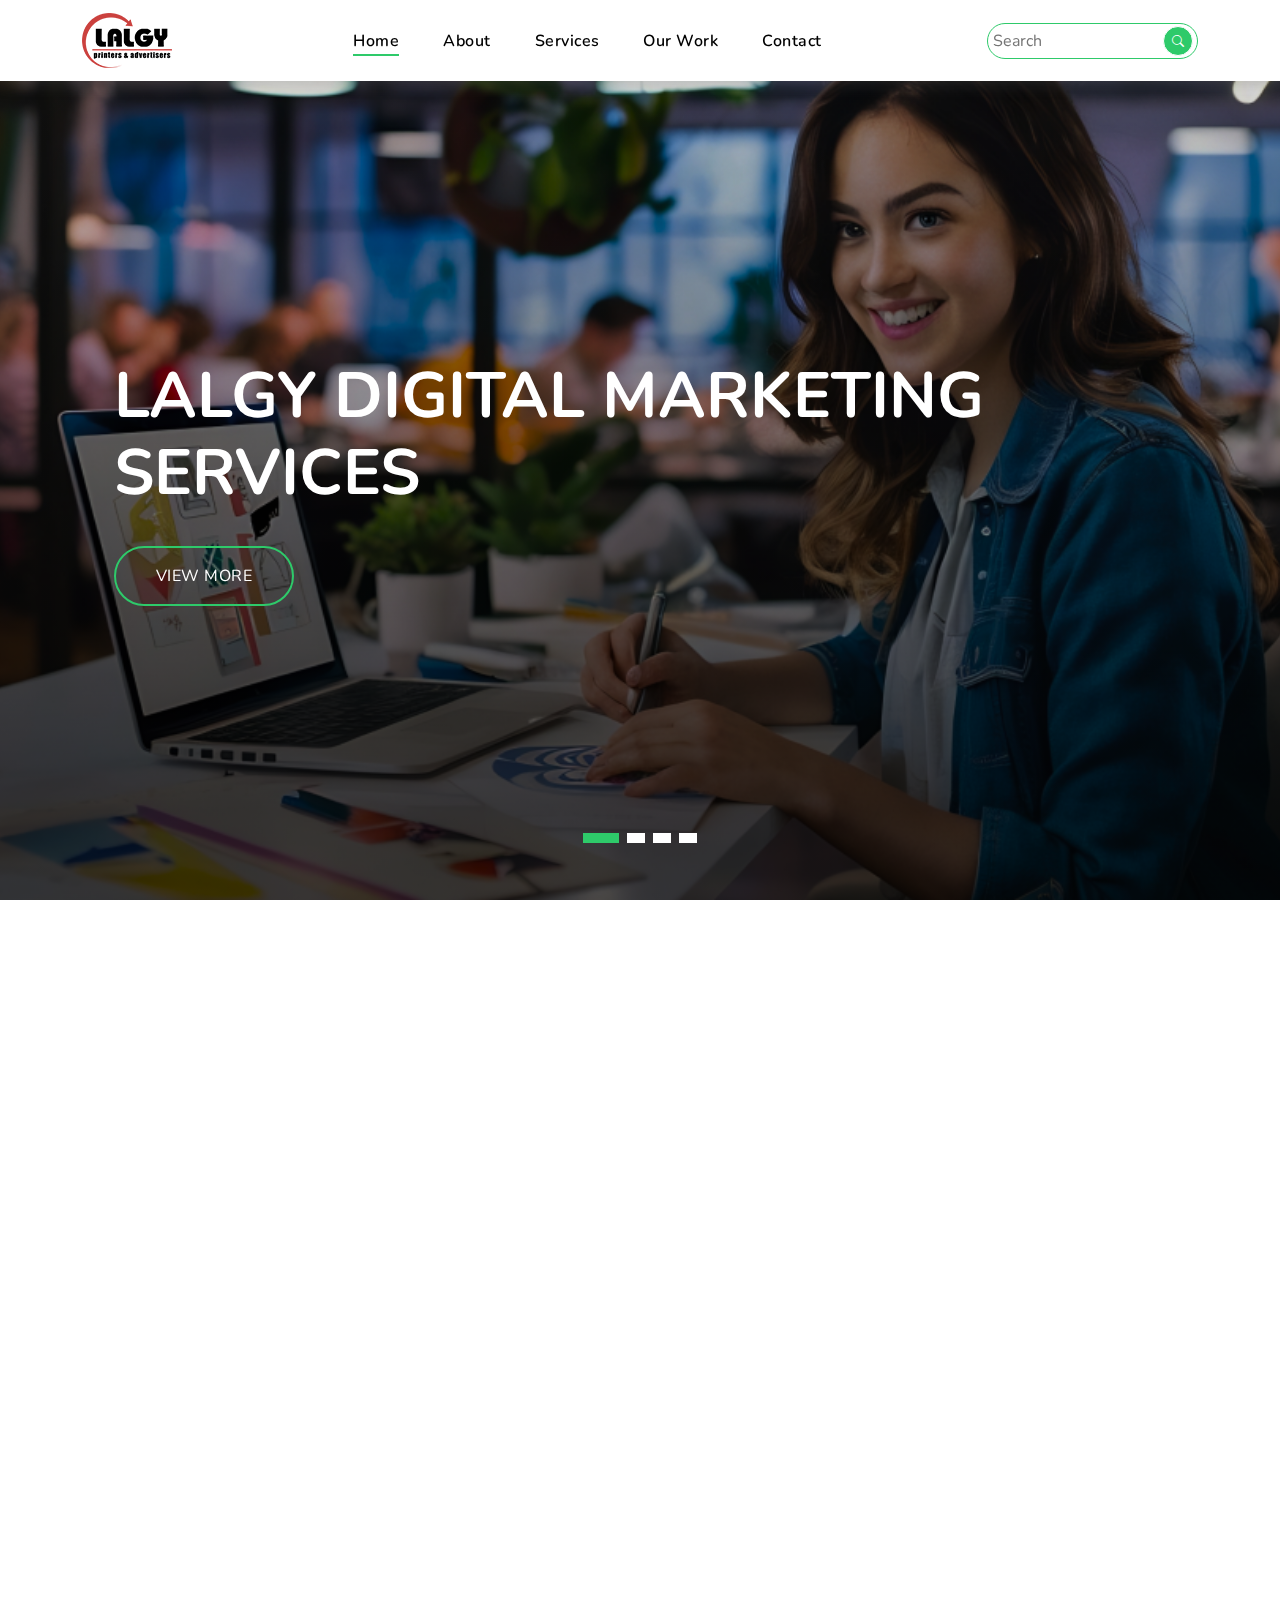
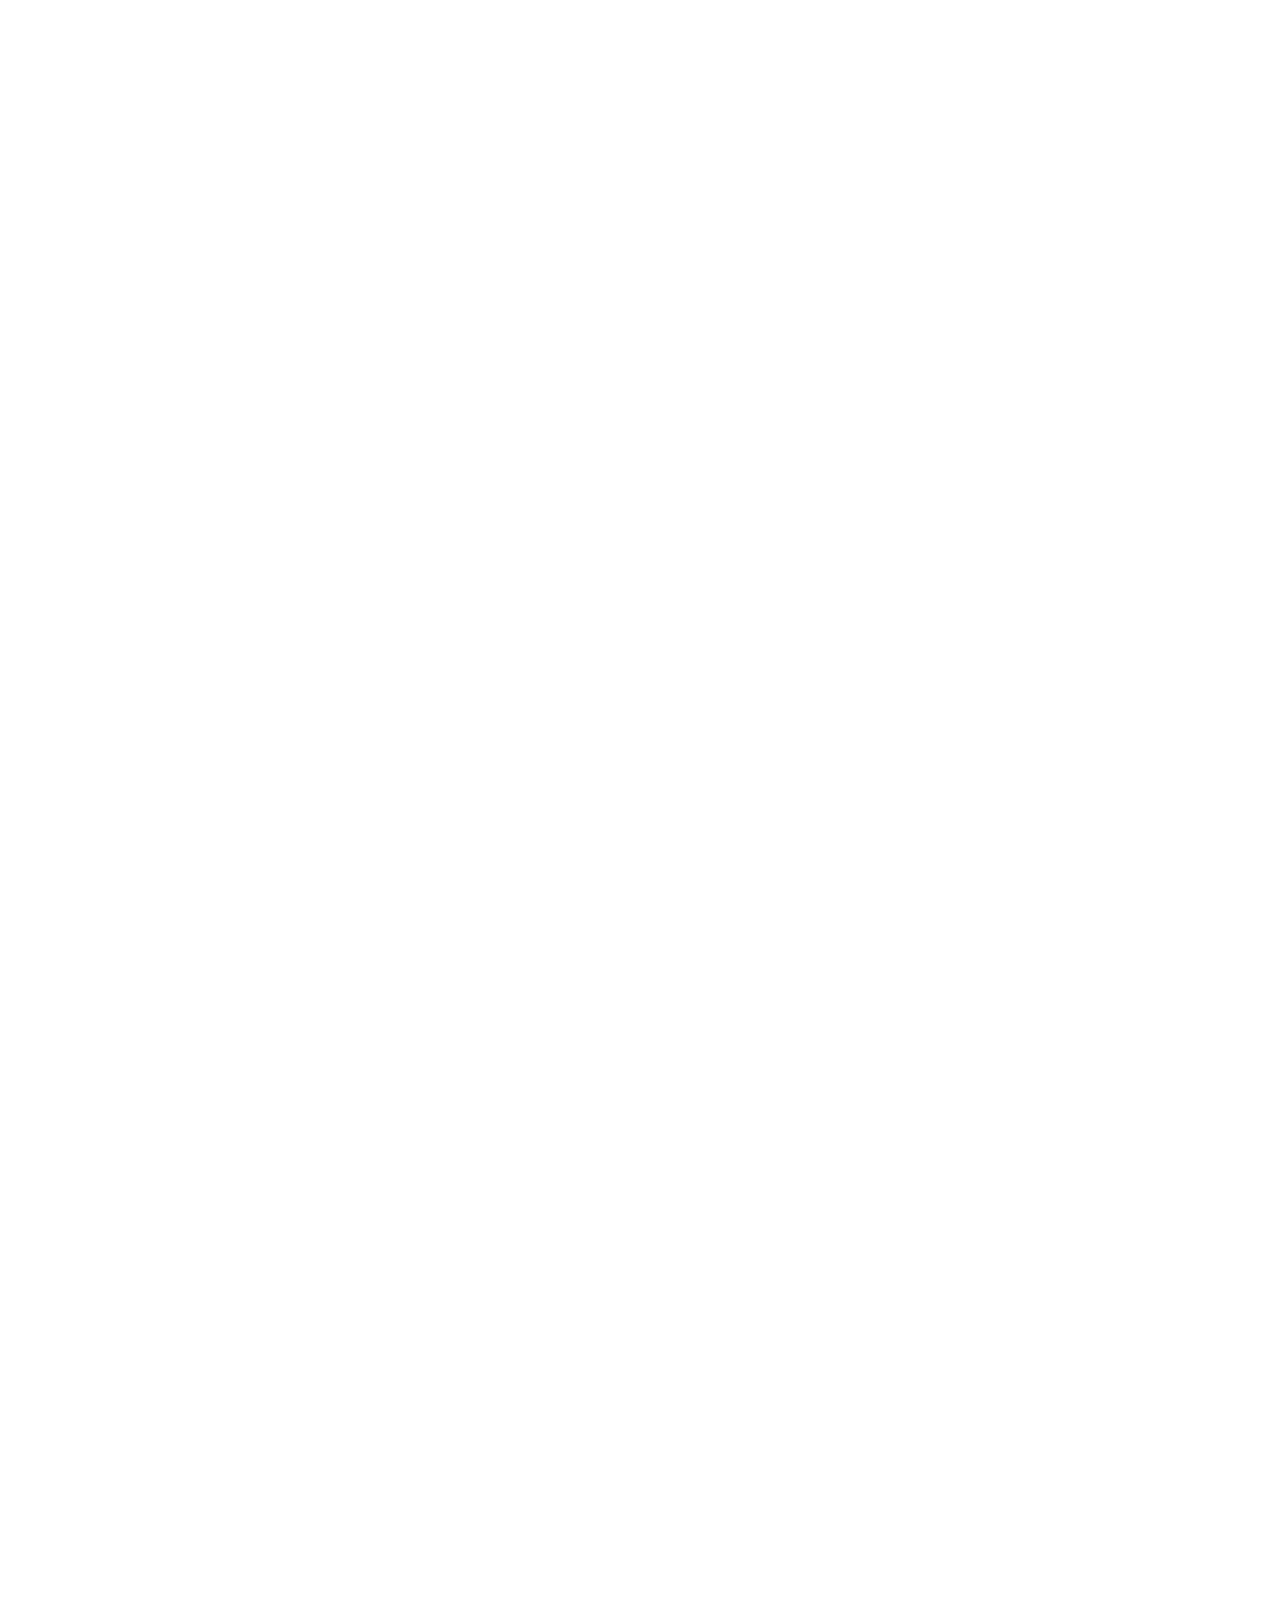
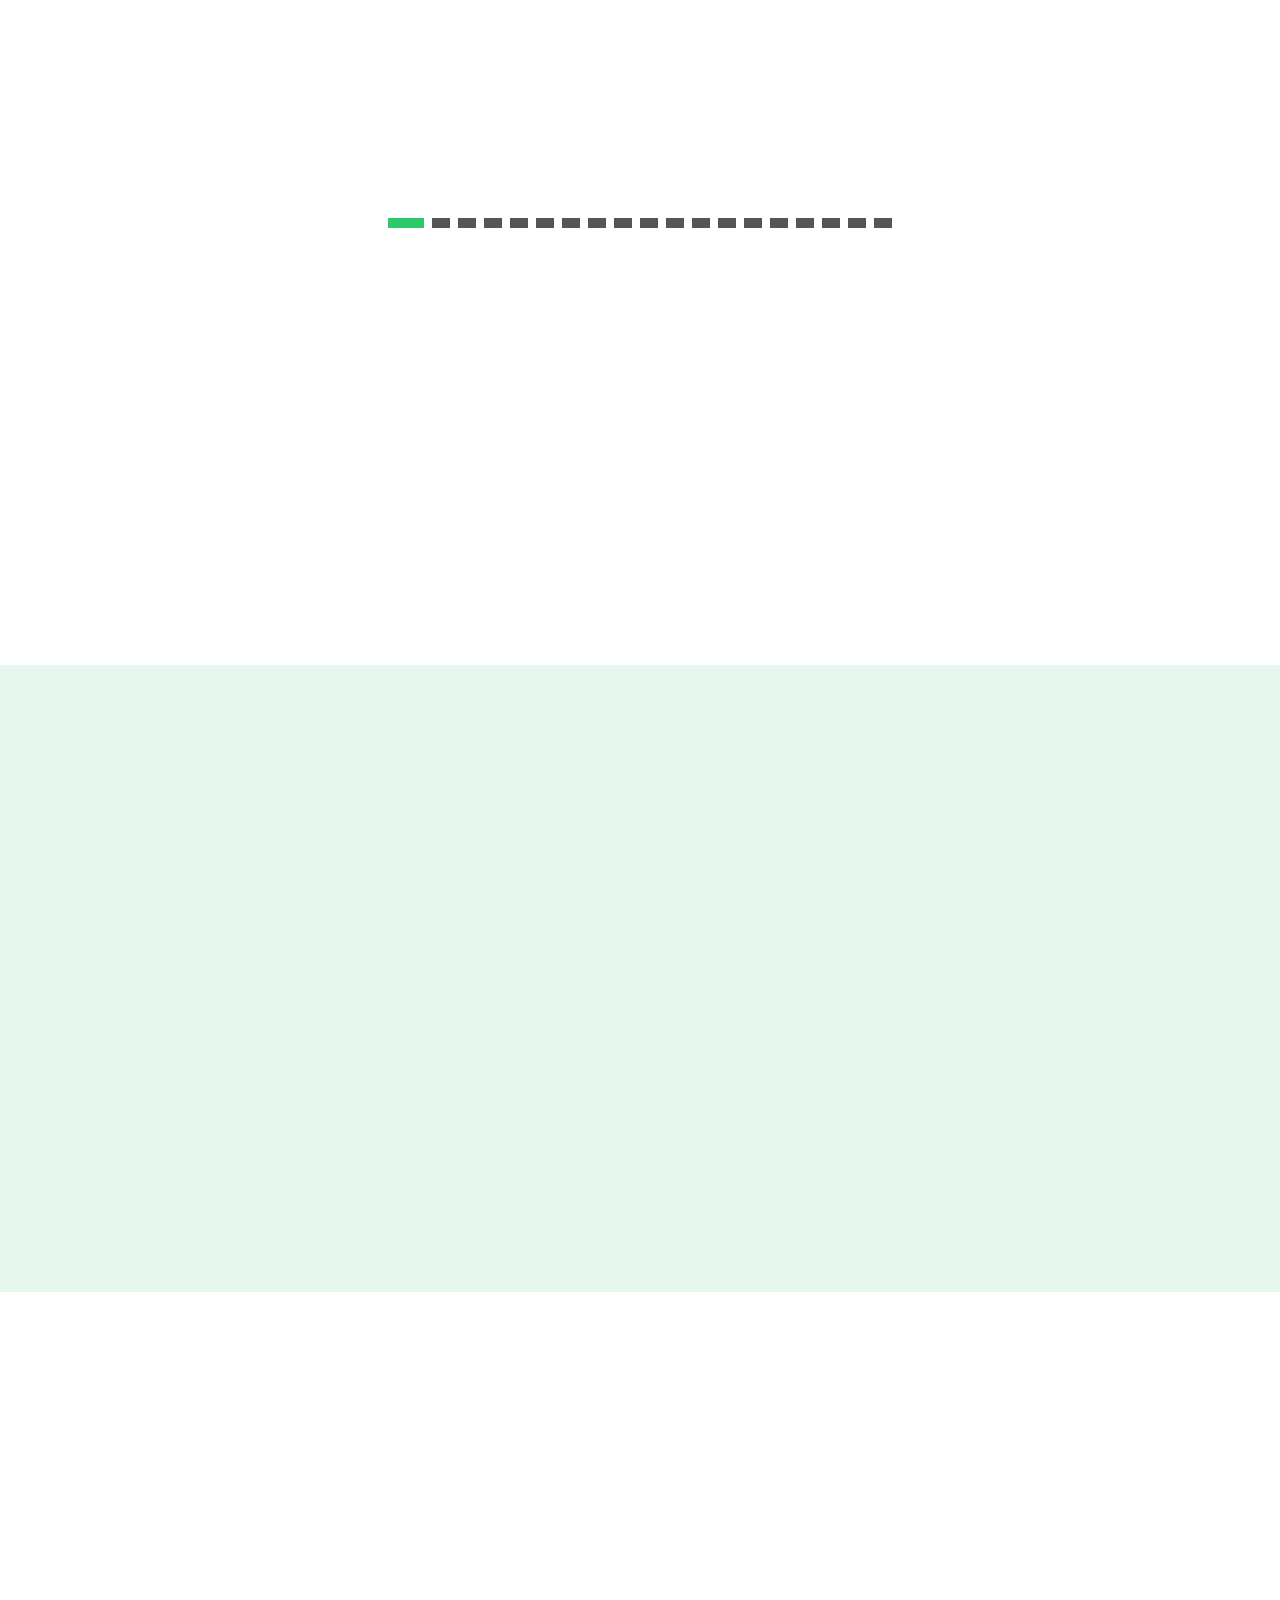
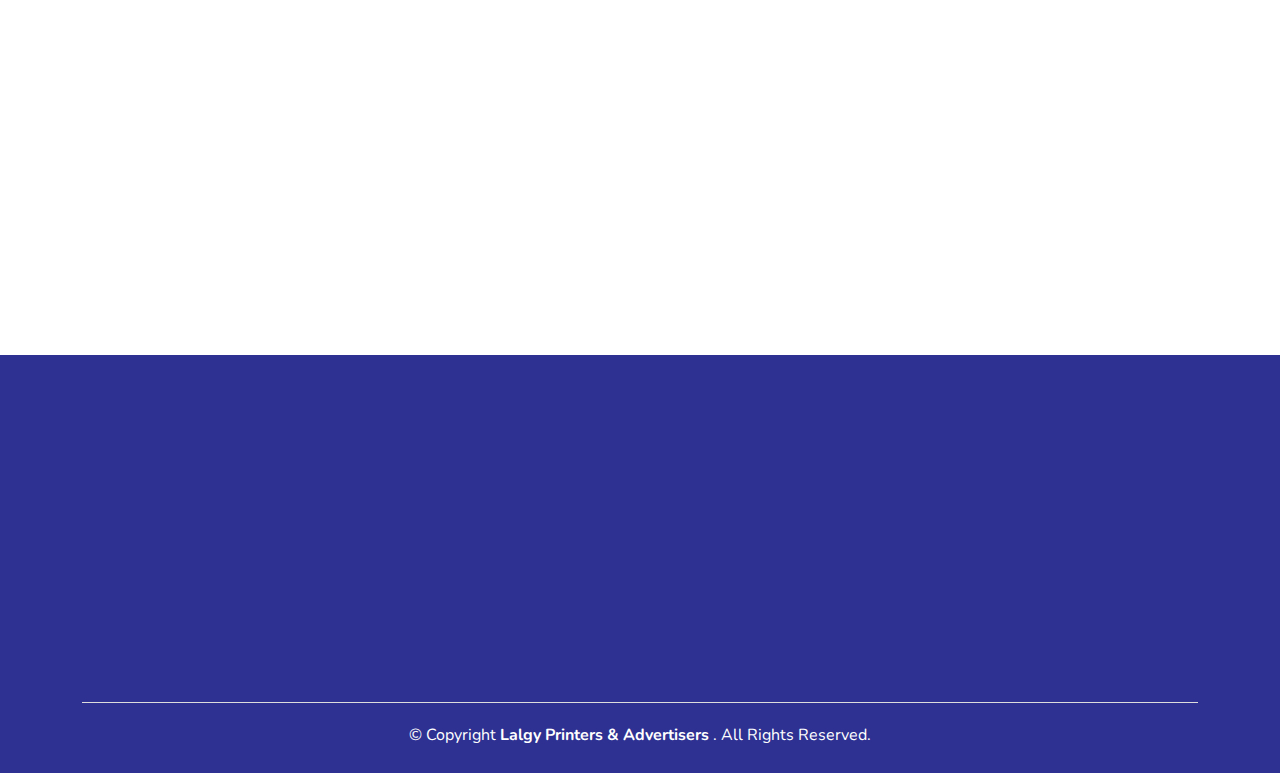
<file: index.html>
<!DOCTYPE html>
<html lang="en">

<head>
  <meta charset="utf-8">
  <meta content="width=device-width, initial-scale=1.0" name="viewport">

  <title>Lalgy Printers & Advertisers</title>
  <meta content="" name="description">
  <meta content="" name="keywords">

  <!-- Favicons -->
  <!-- <link href="assets/img/favicon.png" rel="icon"> -->
  

  <!-- Google Fonts -->
  
  <link href="https://fonts.googleapis.com/css?family=Nunito:300,400,500,600,700" rel="stylesheet">
  <!-- Vendor CSS Files -->
  
  <link href="assets/vendor/aos/aos.css" rel="stylesheet">
  <link href="assets/vendor/animate.css/animate.min.css" rel="stylesheet">
  <link href="assets/vendor/bootstrap/css/bootstrap.min.css" rel="stylesheet">
  <link href="assets/vendor/bootstrap-icons/bootstrap-icons.css" rel="stylesheet">
  <link href="assets/vendor/swiper/swiper-bundle.min.css" rel="stylesheet">

  <!-- Template Main CSS File -->
  <link href="assets/css/style.css" rel="stylesheet">

  
</head>

<body>



  <!-- ======= Header/Navbar ======= -->
  <nav class="navbar navbar-default navbar-trans navbar-expand-lg fixed-top">
    <div class="container">
      <button class="navbar-toggler collapsed" type="button" data-bs-toggle="collapse" data-bs-target="#navbarDefault" aria-controls="navbarDefault" aria-expanded="false" aria-label="Toggle navigation">
        <span></span>
        <span></span>
        <span></span>
      </button>
      <a class="navbar-brand text-brand" href="#"><img src="assets/img/logo.jpg"/></a>

      <div class="navbar-collapse collapse justify-content-center" id="navbarDefault">
        <ul class="navbar-nav">

          <li class="nav-item">
            <a class="nav-link active" href="index.html">Home</a>
          </li>

          <li class="nav-item">
            <a class="nav-link " href="about.html">About</a>
          </li>

          <li class="nav-item">
            <a class="nav-link " href="service.html">Services </a>
          </li>

          <li class="nav-item">
            <a class="nav-link " href="#ourwork">Our Work</a>
          </li>

          
          <li class="nav-item">
            <a class="nav-link " href="contact.html">Contact</a>
          </li>

        </ul>
      </div>

      <!-- <button type="button" class="btn btn-b-n navbar-toggle-box navbar-toggle-box-collapse" data-bs-toggle="collapse" data-bs-target="#navbarTogglerDemo01">
      
      </button> -->

      <form class="search-form d-flex align-items-center ajaxform" data-append="#main" method="POST" action=""> <input type="text" value="" name="q" placeholder="Search" title="Enter search keyword"> <button type="submit" title="Search" class="search-form-btn">  <i class="bi bi-search"></i></button></form>
      

    </div>
  </nav><!-- End Header/Navbar -->

 

  <!-- ======= hero Section ======= -->
   <!-- ======= Intro Section ======= -->
   <div class="intro intro-carousel swiper position-relative">

    <div class="swiper-wrapper">

      <div class="swiper-slide carousel-item-a intro-item bg-image" style="background-image: url(assets/img/banner-1.png)">
        <div class="overlay overlay-a"></div>
        <div class="intro-content display-table">
          <div class="table-cell">
            <div class="container">
              <div class="row">
                <div class="col-lg-12">
                  <div class="intro-body">
                    
                    <h1 class="intro-title mb-4 ">
                      Lalgy Digital Marketing Services
                    </h1>
                    
                      <a href="#" class="banner-btn">View More</a>
                 
                  </div>
                </div>
              </div>
            </div>
          </div>
        </div>
      </div>
      <div class="swiper-slide carousel-item-a intro-item bg-image" style="background-image: url(assets/img/banner-2.png)">
        <div class="overlay overlay-a"></div>
        <div class="intro-content display-table">
          <div class="table-cell">
            <div class="container">
              <div class="row">
                <div class="col-lg-12">
                  <div class="intro-body">
                    
                    <h1 class="intro-title mb-4 ">
                      Lalgy Advertisers Services
                    </h1>
                    
                      <a href="#" class="banner-btn">View More</a>
                 
                  </div>
                </div>
              </div>
            </div>
          </div>
        </div>
      </div>
      <div class="swiper-slide carousel-item-a intro-item bg-image" style="background-image: url(assets/img/banner-3.png)">
        <div class="overlay overlay-a"></div>
        <div class="intro-content display-table">
          <div class="table-cell">
            <div class="container">
              <div class="row">
                <div class="col-lg-12">
                  <div class="intro-body">
                    
                    <h1 class="intro-title mb-4 ">
                      Lalgy Printers  Services
                    </h1>
                    
                      <a href="#" class="banner-btn">View More</a>
                 
                  </div>
                </div>
              </div>
            </div>
          </div>
        </div>
      </div>

      <div class="swiper-slide carousel-item-a intro-item bg-image" style="background-image: url(assets/img/banner-4.png)">
        <div class="overlay overlay-a"></div>
        <div class="intro-content display-table">
          <div class="table-cell">
            <div class="container">
              <div class="row">
                <div class="col-lg-12">
                  <div class="intro-body">
                    
                    <h1 class="intro-title mb-4 ">
                      Lalgy Printers  Services
                    </h1>
                    
                      <a href="#" class="banner-btn">View More</a>
                 
                  </div>
                </div>
              </div>
            </div>
          </div>
        </div>
      </div>
    </div>
    <div class="swiper-pagination"></div>
  </div><!-- End Intro Section -->

  <main id="main">

     <!-- ======= About  Section ======= -->
     <section class="intro-single" id="about">
      <div class="container" >
        <div class="row">
          <div class="col-md-6 col-lg-6">
            <div class="title-single-box"  data-aos="fade-right">
              <h1 class="small-title">ABOUT US</h1>
              <h2 class="single-title">Let us build the bridge Between your and the customer</h2>
              <a href="#" class="view-btn">View More</a>
            </div>
          </div>
          <div class="col-md-6 col-lg-6">
           <div class="content-area" data-aos="fade-left">
            <p>Welcome to Lalgy Printers & Advertisers, a trailblazing advertising agency with a rich legacy since 1981. Founded by the visionary duo, Mr. Lalgy Varghese and Mr. P.P. Varghese, our journey began in Thiruvalla and has since flourished into a multifaceted enterprise, extending its influence not only across Central Travancore but also reaching clients globally, including a strong presence in Dubai's Silicon Oasis Freezone</p>
           </div>
          </div>
        </div>

          
              <div class="row align-items-center featured-services">
                <div class="col-md-6 col-lg-4 d-flex align-items-stretch mb-5 mb-lg-0">
                  <div class="icon-box aos-init aos-animate" data-aos="fade-up" data-aos-delay="100">
                    <div class="icon"><img src="assets/img/la-img/icon-1.png"/></div>
                    <h4 class="title"><a href="">Printing Service</a></h4>
                    <p class="description">Voluptatum deleniti atque corrupti quos dolores et quas molestias excepturi</p>
                    <a href="#" class="enq-btn">Enquiry</a>
                  </div>
                </div>
                <div class="col-md-6 col-lg-4 d-flex align-items-stretch mb-5 mb-lg-0">
                  <div class="icon-box aos-init aos-animate" data-aos="fade-up" data-aos-delay="100">
                    <div class="icon"><img src="assets/img/la-img/icon 2.png"/></div>
                    <h4 class="title"><a href="">Digital Media</a></h4>
                    <p class="description">Voluptatum deleniti atque corrupti quos dolores et quas molestias excepturi</p>
                    <a href="#" class="enq-btn">Enquiry</a>
                  </div>
                </div>
                <div class="col-md-6 col-lg-4 d-flex align-items-stretch mb-5 mb-lg-0">
                  <div class="icon-box aos-init aos-animate" data-aos="fade-up" data-aos-delay="100">
                    <div class="icon"><img src="assets/img/la-img/icon 3.png"/></div>
                    <h4 class="title"><a href="">Advertising</a></h4>
                    <p class="description">Voluptatum deleniti atque corrupti quos dolores et quas molestias excepturi</p>
                    <a href="#" class="enq-btn">Enquiry</a>
                  </div>
                </div>
              </div>
           
          
       


      



      </div>
    </section>




      <!-- ======= Services Section ======= -->

    
   <!-- ======= Background  Section ======= -->
   <section id="cta" class="cta">
    <div class="container aos-init aos-animate" data-aos="zoom-in">

      <div class="row">
        <div class="col-lg-6 text-center text-lg-start">
          <h1 class="small-title">WHO WE ARE</h1>
          <h2 class="single-title">Our Legacy and Leadership</h3>
          <p> Duis aute irure dolor in reprehenderit in voluptate velit esse cillum dolore eu fugiat nulla pariatur. Excepteur sint occaecat cupidatat non proident, sunt in culpa qui officia deserunt mollit anim id est laborum.</p>
        
          <ul class="cta-content">
            <li>
              <a href="#"><i class="bi bi-check2-square"></i> Digital Marketing</a>
            </li>
            <li>
              <a href="#"><i class="bi bi-check2-square"></i> Social Media Marketing</a>
            </li>
            <li>
              <a href="#"><i class="bi bi-check2-square"></i> Search Engine Marketing</a>
            </li>
            <li>
              <a href="#"><i class="bi bi-check2-square"></i> Content Marketing Services</a>
            </li>
          </ul>
       
       
        </div>
        <div class="col-lg-6 cta-btn-container text-center">
         
        </div>
      </div>

    </div>
  </section>

   

  

    

   <!-- End Latest Properties Section -->
    <section class="section-news section-t8">
      <div class="container">
        <div class="row">
          <div class="col-md-12">
            <div class="our-work-area" data-aos="zoom-in">
              <div class="title-box text-center">
                <h2 class="single-title mb-5">OUR WORKS</h3>
              </div>
            
            </div>
          </div>
        </div>

        <div class="row" >
          <div class="col-lg-4 col-md-4" data-aos="fade-right">
            <div class="side-bar ">
              <h3>Service category</h3>
              <ul class="custom-scrollbar">
                <li>
                  <a href="#">Offset Printing</a>
                </li>
                <li>
                  <a href="#">Digital Printing</a>
                </li>
                <li>
                  <a href="#">Visiting Cards</a>
                </li>
                <li>
                  <a href="#">Wedding Cards</a>
                </li>
                <li>
                  <a href="#">Calendars</a>
                </li>
                <li>
                  <a href="#">Bill Books</a>
                </li>
                <li>
                  <a href="#">ID Cards</a>
                </li>
                <li>
                  <a href="#">Certificates</a>
                </li>
                <li>
                  <a href="#">Large Format Prints</a>
                </li>
              </ul>

            </div>
          </div>
          <div class="col-lg-8 col-md-8" data-aos="fade-left">
            <div class="work-content">
              <div class="row">
                <div class="col-lg-4 col-md-4">
                  <div class="work-box">
                    <img src="assets/img/service/service-1.png">
                  </div>
                </div>
                <div class="col-lg-4 col-md-4">
                  <div class="work-box">
                    <img src="assets/img/service/service-2.png">
                  </div>
                </div>
                <div class="col-lg-4 col-md-4">
                  <div class="work-box">
                    <img src="assets/img/service/service-3.png">
                  </div>
                </div>
                <div class="col-lg-4 col-md-4">
                  <div class="work-box">
                    <img src="assets/img/service/service-4.png">
                  </div>
                </div>


                <div class="col-lg-4 col-md-4">
                  <div class="work-box">
                    <img src="assets/img/service/service-5.png">
                  </div>
                </div>
                <div class="col-lg-4 col-md-4">
                  <div class="work-box">
                    <img src="assets/img/service/service-6.png">
                  </div>
                </div>

                <div class="col-lg-4 col-md-4">
                  <div class="work-box">
                    <img src="assets/img/service/service-7.png">
                  </div>
                </div>

                <div class="col-lg-4 col-md-4">
                  <div class="work-box">
                    <img src="assets/img/service/service-8.png">
                  </div>
                </div>

                <div class="col-lg-4 col-md-4">
                  <div class="work-box">
                    <img src="assets/img/service/service-9.png">
                  </div>
                </div>
              </div>
              
            </div>
          </div>
        </div>

        <div id="news-carousel" class="swiper" data-aos="zoom-in">
          <div class="swiper-wrapper">

            <div class="carousel-item-c swiper-slide">
              <div class="card-box-b card-shadow news-box">
                <div class="img-box-b">
                  <img src="assets/img/service/service-slider/slider-1.png" alt="" class="img-b img-fluid">
                </div>
                <div class="card-overlay">
                  <div class="card-header-b">
                    <div class="card-category-b">
                      <a href="#" class="category-b">PRINTING</a>
                    </div>
                    <div class="card-title-b">
                      <h2 class="title-2">
                        <a href="#">Visiting Card Printing
                           </a>
                      </h2>
                      <p>Lorem ipsum dolor sit amet, consectetur</p>
                    </div>
                    <div class="card-date">
                      <span class="date-b">18 Sep. 2017</span>
                    </div>
                    <div class="btn-area">
                      <a href="#" class="view-more">View More</a>
                    </div>
                  </div>
                </div>
              </div>
            </div>

            <div class="carousel-item-c swiper-slide">
              <div class="card-box-b card-shadow news-box">
                <div class="img-box-b">
                  <img src="assets/img/service/service-slider/slider-2.png" alt="" class="img-b img-fluid">
                </div>
                <div class="card-overlay">
                  <div class="card-header-b">
                    <div class="card-category-b">
                      <a href="#" class="category-b">PRINTING</a>
                    </div>
                    <div class="card-title-b">
                      <h2 class="title-2">
                        <a href="#"> Card
                          Printing</a>
                      </h2>
                      <p>Lorem ipsum dolor sit amet, consectetur</p>
                    </div>
                    <div class="card-date">
                      <span class="date-b">18 Sep. 2017</span>
                    </div>
                    <div class="btn-area">
                      <a href="#" class="view-more">View More</a>
                    </div>
                  </div>
                </div>
              </div>
            </div>

            <div class="carousel-item-c swiper-slide">
              <div class="card-box-b card-shadow news-box">
                <div class="img-box-b">
                  <img src="assets/img/service/service-slider/slider-3.png" alt="" class="img-b img-fluid">
                </div>
                <div class="card-overlay">
                  <div class="card-header-b">
                    <div class="card-category-b">
                      <a href="#" class="category-b">PRINTING</a>
                    </div>
                    <div class="card-title-b">
                      <h2 class="title-2">
                        <a href="#"> Card
                          Printing</a>
                      </h2>
                      <p>Lorem ipsum dolor sit amet, consectetur</p>
                    </div>
                    <div class="card-date">
                      <span class="date-b">18 Sep. 2017</span>
                    </div>
                    <div class="btn-area">
                      <a href="#" class="view-more">View More</a>
                    </div>
                  </div>
                </div>
              </div>
            </div>

            <div class="carousel-item-c swiper-slide">
              <div class="card-box-b card-shadow news-box">
                <div class="img-box-b">
                  <img src="assets/img/service/service-slider/slider-4.png" alt="" class="img-b img-fluid">
                </div>
                <div class="card-overlay">
                  <div class="card-header-b">
                    <div class="card-category-b">
                      <a href="#" class="category-b">PRINTINGs</a>
                    </div>
                    <div class="card-title-b">
                      <h2 class="title-2">
                        <a href="#">News Paper</a>
                      </h2>
                      <p>Lorem ipsum dolor sit amet, consectetur</p>
                    </div>
                    <div class="card-date">
                      <span class="date-b">18 Sep. 2017</span>
                    </div>
                    <div class="btn-area">
                      <a href="#" class="view-more">View More</a>
                    </div>
                  </div>
                </div>
              </div>
            </div>

            <div class="carousel-item-c swiper-slide">
              <div class="card-box-b card-shadow news-box">
                <div class="img-box-b">
                  <img src="assets/img/service/service-slider/slider-5.png" alt="" class="img-b img-fluid">
                </div>
                <div class="card-overlay">
                  <div class="card-header-b">
                    <div class="card-category-b">
                      <a href="#" class="category-b">PRINTING</a>
                    </div>
                    <div class="card-title-b">
                      <h2 class="title-2">
                        <a href="#">Television </a>
                      </h2>
                      <p>Lorem ipsum dolor sit amet, consectetur</p>
                    </div>
                    <div class="card-date">
                      <span class="date-b">18 Sep. 2017</span>
                    </div>
                    <div class="btn-area">
                      <a href="#" class="view-more">View More</a>
                    </div>
                  </div>
                </div>
              </div>
            </div>


            <div class="carousel-item-c swiper-slide">
              <div class="card-box-b card-shadow news-box">
                <div class="img-box-b">
                  <img src="assets/img/service/service-slider/slider-6.png" alt="" class="img-b img-fluid">
                </div>
                <div class="card-overlay">
                  <div class="card-header-b">
                    <div class="card-category-b">
                      <a href="#" class="category-b">PRINTING</a>
                    </div>
                    <div class="card-title-b">
                      <h2 class="title-2">
                        <a href="#">Television </a>
                      </h2>
                      <p>Lorem ipsum dolor sit amet, consectetur</p>
                    </div>
                    <div class="card-date">
                      <span class="date-b">18 Sep. 2017</span>
                    </div>
                    <div class="btn-area">
                      <a href="#" class="view-more">View More</a>
                    </div>
                  </div>
                </div>
              </div>
            </div>


            <div class="carousel-item-c swiper-slide">
              <div class="card-box-b card-shadow news-box">
                <div class="img-box-b">
                  <img src="assets/img/service/service-slider/slider-7.png" alt="" class="img-b img-fluid">
                </div>
                <div class="card-overlay">
                  <div class="card-header-b">
                    <div class="card-category-b">
                      <a href="#" class="category-b">PRINTING</a>
                    </div>
                    <div class="card-title-b">
                      <h2 class="title-2">
                        <a href="#">Television </a>
                      </h2>
                      <p>Lorem ipsum dolor sit amet, consectetur</p>
                    </div>
                    <div class="card-date">
                      <span class="date-b">18 Sep. 2017</span>
                    </div>
                    <div class="btn-area">
                      <a href="#" class="view-more">View More</a>
                    </div>
                  </div>
                </div>
              </div>
            </div>

            <div class="carousel-item-c swiper-slide">
              <div class="card-box-b card-shadow news-box">
                <div class="img-box-b">
                  <img src="assets/img/service/service-slider/slider-8.png" alt="" class="img-b img-fluid">
                </div>
                <div class="card-overlay">
                  <div class="card-header-b">
                    <div class="card-category-b">
                      <a href="#" class="category-b">PRINTING</a>
                    </div>
                    <div class="card-title-b">
                      <h2 class="title-2">
                        <a href="#">Television </a>
                      </h2>
                      <p>Lorem ipsum dolor sit amet, consectetur</p>
                    </div>
                    <div class="card-date">
                      <span class="date-b">18 Sep. 2017</span>
                    </div>
                    <div class="btn-area">
                      <a href="#" class="view-more">View More</a>
                    </div>
                  </div>
                </div>
              </div>
            </div>

            <div class="carousel-item-c swiper-slide">
              <div class="card-box-b card-shadow news-box">
                <div class="img-box-b">
                  <img src="assets/img/service/service-slider/slider-9.png" alt="" class="img-b img-fluid">
                </div>
                <div class="card-overlay">
                  <div class="card-header-b">
                    <div class="card-category-b">
                      <a href="#" class="category-b">PRINTING</a>
                    </div>
                    <div class="card-title-b">
                      <h2 class="title-2">
                        <a href="#">Television </a>
                      </h2>
                      <p>Lorem ipsum dolor sit amet, consectetur</p>
                    </div>
                    <div class="card-date">
                      <span class="date-b">18 Sep. 2017</span>
                    </div>
                    <div class="btn-area">
                      <a href="#" class="view-more">View More</a>
                    </div>
                  </div>
                </div>
              </div>
            </div>

            <div class="carousel-item-c swiper-slide">
              <div class="card-box-b card-shadow news-box">
                <div class="img-box-b">
                  <img src="assets/img/service/service-slider/slider-10.png" alt="" class="img-b img-fluid">
                </div>
                <div class="card-overlay">
                  <div class="card-header-b">
                    <div class="card-category-b">
                      <a href="#" class="category-b">PRINTING</a>
                    </div>
                    <div class="card-title-b">
                      <h2 class="title-2">
                        <a href="#">Television </a>
                      </h2>
                      <p>Lorem ipsum dolor sit amet, consectetur</p>
                    </div>
                    <div class="card-date">
                      <span class="date-b">18 Sep. 2017</span>
                    </div>
                    <div class="btn-area">
                      <a href="#" class="view-more">View More</a>
                    </div>
                  </div>
                </div>
              </div>
            </div>

            <div class="carousel-item-c swiper-slide">
              <div class="card-box-b card-shadow news-box">
                <div class="img-box-b">
                  <img src="assets/img/service/service-slider/slider-11.png" alt="" class="img-b img-fluid">
                </div>
                <div class="card-overlay">
                  <div class="card-header-b">
                    <div class="card-category-b">
                      <a href="#" class="category-b">PRINTING</a>
                    </div>
                    <div class="card-title-b">
                      <h2 class="title-2">
                        <a href="#">Television </a>
                      </h2>
                      <p>Lorem ipsum dolor sit amet, consectetur</p>
                    </div>
                    <div class="card-date">
                      <span class="date-b">18 Sep. 2017</span>
                    </div>
                    <div class="btn-area">
                      <a href="#" class="view-more">View More</a>
                    </div>
                  </div>
                </div>
              </div>
            </div>

            <div class="carousel-item-c swiper-slide">
              <div class="card-box-b card-shadow news-box">
                <div class="img-box-b">
                  <img src="assets/img/service/service-slider/slider-11.png" alt="" class="img-b img-fluid">
                </div>
                <div class="card-overlay">
                  <div class="card-header-b">
                    <div class="card-category-b">
                      <a href="#" class="category-b">PRINTING</a>
                    </div>
                    <div class="card-title-b">
                      <h2 class="title-2">
                        <a href="#">Television </a>
                      </h2>
                      <p>Lorem ipsum dolor sit amet, consectetur</p>
                    </div>
                    <div class="card-date">
                      <span class="date-b">18 Sep. 2017</span>
                    </div>
                    <div class="btn-area">
                      <a href="#" class="view-more">View More</a>
                    </div>
                  </div>
                </div>
              </div>
            </div>


            <div class="carousel-item-c swiper-slide">
              <div class="card-box-b card-shadow news-box">
                <div class="img-box-b">
                  <img src="assets/img/service/service-slider/slider-11.png" alt="" class="img-b img-fluid">
                </div>
                <div class="card-overlay">
                  <div class="card-header-b">
                    <div class="card-category-b">
                      <a href="#" class="category-b">PRINTING</a>
                    </div>
                    <div class="card-title-b">
                      <h2 class="title-2">
                        <a href="#">Television </a>
                      </h2>
                      <p>Lorem ipsum dolor sit amet, consectetur</p>
                    </div>
                    <div class="card-date">
                      <span class="date-b">18 Sep. 2017</span>
                    </div>
                    <div class="btn-area">
                      <a href="#" class="view-more">View More</a>
                    </div>
                  </div>
                </div>
              </div>
            </div>

            <div class="carousel-item-c swiper-slide">
              <div class="card-box-b card-shadow news-box">
                <div class="img-box-b">
                  <img src="assets/img/service/service-slider/slider-12.png" alt="" class="img-b img-fluid">
                </div>
                <div class="card-overlay">
                  <div class="card-header-b">
                    <div class="card-category-b">
                      <a href="#" class="category-b">PRINTING</a>
                    </div>
                    <div class="card-title-b">
                      <h2 class="title-2">
                        <a href="#">Television </a>
                      </h2>
                      <p>Lorem ipsum dolor sit amet, consectetur</p>
                    </div>
                    <div class="card-date">
                      <span class="date-b">18 Sep. 2017</span>
                    </div>
                    <div class="btn-area">
                      <a href="#" class="view-more">View More</a>
                    </div>
                  </div>
                </div>
              </div>
            </div>

            <div class="carousel-item-c swiper-slide">
              <div class="card-box-b card-shadow news-box">
                <div class="img-box-b">
                  <img src="assets/img/service/service-slider/slider-13.png" alt="" class="img-b img-fluid">
                </div>
                <div class="card-overlay">
                  <div class="card-header-b">
                    <div class="card-category-b">
                      <a href="#" class="category-b">PRINTING</a>
                    </div>
                    <div class="card-title-b">
                      <h2 class="title-2">
                        <a href="#">Television </a>
                      </h2>
                      <p>Lorem ipsum dolor sit amet, consectetur</p>
                    </div>
                    <div class="card-date">
                      <span class="date-b">18 Sep. 2017</span>
                    </div>
                    <div class="btn-area">
                      <a href="#" class="view-more">View More</a>
                    </div>
                  </div>
                </div>
              </div>
            </div>

            <div class="carousel-item-c swiper-slide">
              <div class="card-box-b card-shadow news-box">
                <div class="img-box-b">
                  <img src="assets/img/service/service-slider/slider-14.png" alt="" class="img-b img-fluid">
                </div>
                <div class="card-overlay">
                  <div class="card-header-b">
                    <div class="card-category-b">
                      <a href="#" class="category-b">PRINTING</a>
                    </div>
                    <div class="card-title-b">
                      <h2 class="title-2">
                        <a href="#">Television </a>
                      </h2>
                      <p>Lorem ipsum dolor sit amet, consectetur</p>
                    </div>
                    <div class="card-date">
                      <span class="date-b">18 Sep. 2017</span>
                    </div>
                    <div class="btn-area">
                      <a href="#" class="view-more">View More</a>
                    </div>
                  </div>
                </div>
              </div>
            </div>

            <div class="carousel-item-c swiper-slide">
              <div class="card-box-b card-shadow news-box">
                <div class="img-box-b">
                  <img src="assets/img/service/service-slider/slider-15.png" alt="" class="img-b img-fluid">
                </div>
                <div class="card-overlay">
                  <div class="card-header-b">
                    <div class="card-category-b">
                      <a href="#" class="category-b">PRINTING</a>
                    </div>
                    <div class="card-title-b">
                      <h2 class="title-2">
                        <a href="#">Television </a>
                      </h2>
                      <p>Lorem ipsum dolor sit amet, consectetur</p>
                    </div>
                    <div class="card-date">
                      <span class="date-b">18 Sep. 2017</span>
                    </div>
                    <div class="btn-area">
                      <a href="#" class="view-more">View More</a>
                    </div>
                  </div>
                </div>
              </div>
            </div>

            <div class="carousel-item-c swiper-slide">
              <div class="card-box-b card-shadow news-box">
                <div class="img-box-b">
                  <img src="assets/img/service/service-slider/slider-16.png" alt="" class="img-b img-fluid">
                </div>
                <div class="card-overlay">
                  <div class="card-header-b">
                    <div class="card-category-b">
                      <a href="#" class="category-b">PRINTING</a>
                    </div>
                    <div class="card-title-b">
                      <h2 class="title-2">
                        <a href="#">Television </a>
                      </h2>
                      <p>Lorem ipsum dolor sit amet, consectetur</p>
                    </div>
                    <div class="card-date">
                      <span class="date-b">18 Sep. 2017</span>
                    </div>
                    <div class="btn-area">
                      <a href="#" class="view-more">View More</a>
                    </div>
                  </div>
                </div>
              </div>
            </div>

            <div class="carousel-item-c swiper-slide">
              <div class="card-box-b card-shadow news-box">
                <div class="img-box-b">
                  <img src="assets/img/service/service-slider/slider-17.png" alt="" class="img-b img-fluid">
                </div>
                <div class="card-overlay">
                  <div class="card-header-b">
                    <div class="card-category-b">
                      <a href="#" class="category-b">PRINTING</a>
                    </div>
                    <div class="card-title-b">
                      <h2 class="title-2">
                        <a href="#">Television </a>
                      </h2>
                      <p>Lorem ipsum dolor sit amet, consectetur</p>
                    </div>
                    <div class="card-date">
                      <span class="date-b">18 Sep. 2017</span>
                    </div>
                    <div class="btn-area">
                      <a href="#" class="view-more">View More</a>
                    </div>
                  </div>
                </div>
              </div>
            </div>

          </div>
        </div>

        <div class="news-carousel-pagination carousel-pagination"></div>
      </div>
    </section> 


  

      <!-- ======= CliENT Section ======= -->

 <!--======= CliENT Section ===-->

    <section class="section-property section-t8 bg-color">
      <div class="container aos-init aos-animate" data-aos="zoom-in">
        <div class="row">
          <div class="col-md-12">
            <div class="our-work-area">
              <div class="title-box text-center">
                <h2 class="single-title mb-5">OUR CLIENTS</h3>
              </div>
            
            </div>
          </div>
        </div>

        <div id="property-carousel" class="swiper">
          <div class="swiper-wrapper">

            <div class="carousel-item-b swiper-slide">
              <div class="client-logo">
                  <img src="assets/img/la-img/our-client/our-1 (1).png" class="img-fluid" alt="">
              </div>
            </div><!-- End carousel item -->

            <div class="carousel-item-b swiper-slide">
              <div class="client-logo">
                <img src="assets/img/la-img/our-client/our-1 (2).png" class="img-fluid" alt="">
            </div>
            </div><!-- End carousel item -->

            <div class="carousel-item-b swiper-slide">
              <div class="client-logo">
                <img src="assets/img/la-img/our-client/our-1 (3).png" class="img-fluid" alt="">
            </div>
            </div><!-- End carousel item -->

            <div class="carousel-item-b swiper-slide">
              <div class="client-logo">
                <img src="assets/img/la-img/our-client/our-1 (4).png" class="img-fluid" alt="">
            </div>
            </div><!-- End carousel item -->

            <div class="carousel-item-b swiper-slide">
              <div class="client-logo">
                <img src="assets/img/la-img/our-client/our-1 (5).png" class="img-fluid" alt="">
            </div>
            </div><!-- End carousel item -->

          </div>
        </div>
        <div class="propery-carousel-pagination carousel-pagination"></div>

      </div>
    </section><!-- End Latest Properties Section -->

    <!-- ======= Testimonials Section ======= -->
    <section class="section-testimonials nav-arrow-a ">
      <div class="container">
        <div class="row">
          <div class="col-md-12"  data-aos="zoom-in">
            <div class="testimonial-wrap ">
              <div class="title-box">
                <h2 class="single-title text-center">OUR TESTIMONIALS</h3>
               
              </div>
            </div>
          </div>
        </div>

        <div id="testimonial-carousel" class="swiper"  data-aos="fade-up">
          <div class="swiper-wrapper">

            <div class="carousel-item-a swiper-slide">
              <div class="testimonials-box">
                <div class="row">
                 
                  <div class="col-sm-12 col-md-12">
                    <div class="testimonial-ico">
                      <i class="bi bi-chat-quote-fill"></i>
                    </div>
                    <div class="testimonials-content">
                      <p class="testimonial-text">
                        Lorem ipsum dolor sit amet, consectetur adipisicing elit. Omnis, cupiditate ea nam praesentium
                        debitis hic ber quibusdam
                        voluptatibus officia expedita corpori.
                      </p>
                    </div>
                    <div class="testimonial-author-box">
                      <img src="assets/img/mini-testimonial-1.jpg" alt="" class="testimonial-avatar">
                    
                    </div>
                  </div>
                </div>
              </div>
            </div><!-- End carousel item -->

            <div class="carousel-item-a swiper-slide">
              <div class="testimonials-box box-center">
                <div class="row">
                 
                  <div class="col-sm-12 col-md-12">
                    <div class="testimonial-ico">
                      <i class="bi bi-chat-quote-fill"></i>
                    </div>
                    <div class="testimonials-content">
                      <p class="testimonial-text">
                        Lorem ipsum dolor sit amet, consectetur adipisicing elit. Omnis, cupiditate ea nam praesentium
                        debitis hic ber quibusdam
                        voluptatibus officia expedita corpori.
                      </p>
                    </div>
                    <div class="testimonial-author-box">
                      <img src="assets/img/mini-testimonial-2.jpg" alt="" class="testimonial-avatar">
                    
                    </div>
                  </div>
                </div>
              </div>
            </div><!-- End carousel item -->


            <div class="carousel-item-a swiper-slide">
              <div class="testimonials-box">
                <div class="row">
                 
                  <div class="col-sm-12 col-md-12">
                    <div class="testimonial-ico">
                      <i class="bi bi-chat-quote-fill"></i>
                    </div>
                    <div class="testimonials-content">
                      <p class="testimonial-text">
                        Lorem ipsum dolor sit amet, consectetur adipisicing elit. Omnis, cupiditate ea nam praesentium
                        debitis hic ber quibusdam
                        voluptatibus officia expedita corpori.
                      </p>
                    </div>
                    <div class="testimonial-author-box">
                      <img src="assets/img/mini-testimonial-2.jpg" alt="" class="testimonial-avatar">
                      <!-- <h5 class="testimonial-author">Pablo & Emma</h5> -->
                    </div>
                  </div>
                </div>
              </div>
            </div><!-- End carousel item -->

          </div>
        </div>
        <div class="testimonial-carousel-pagination carousel-pagination"></div>

      </div>
    </section><!-- End Testimonials Section -->

  </main><!-- End #main -->

     <!-- ======= Contact Section ======= -->
     <section id="contact" class="contact">
      <div class="container aos-init aos-animate" data-aos="fade-up">

        <div class="row">
          <div class="col-md-12">
            <div class="testimonial-wrap ">
              <div class="title-box mb-5">
                <h2 class="single-title text-center">CONTACT DETAILS</h3>
               
              </div>
            </div>
          </div>
        </div>

        

        <div class="row aos-init aos-animate" data-aos="fade-up" data-aos-delay="100">

          <div class="col-lg-6 ">
            <iframe class="mb-4 mb-lg-0" src="https://www.google.com/maps/embed?pb=!1m14!1m8!1m3!1d12097.433213460943!2d-74.0062269!3d40.7101282!3m2!1i1024!2i768!4f13.1!3m3!1m2!1s0x0%3A0xb89d1fe6bc499443!2sDowntown+Conference+Center!5e0!3m2!1smk!2sbg!4v1539943755621" frameborder="0" style="border:0; width: 100%; height: 384px;" allowfullscreen=""></iframe>
          </div>

          <div class="col-lg-6">
            <form action="" method="post" role="form" class="php-email-form">
              <div class="row">
                <div class="col form-group">
                  <input type="text" name="name" class="form-control" id="name" placeholder="Your Name" required="">
                </div>
                <div class="col form-group">
                  <input type="email" class="form-control" name="email" id="email" placeholder="Your Email" required="">
                </div>
              </div>
              <div class="form-group">
                <input type="text" class="form-control" name="subject" id="subject" placeholder="Subject" required="">
              </div>
              <div class="form-group">
                <textarea class="form-control" name="message" rows="5" placeholder="Message" required=""></textarea>
              </div>
              <div class="my-3">
                <div class="loading">Loading</div>
                <div class="error-message"></div>
                <div class="sent-message">Your message has been sent. Thank you!</div>
              </div>
              <div class="text-center"><button type="submit">Send Message</button></div>
            </form>
          </div>

        </div>

      </div>
    </section>
  <!-- ======= Footer ======= -->
  <section class="section-footer">
    <div class="container">
      <div class="row"  data-aos="zoom-in">
        <div class="col-sm-12 col-md-3">
          <div class="widget-a">
            <div class="w-header-a">
              <h3 class="w-title-a">Newsletter</h3>
            </div>
            <div class="w-body-a">
              <p class="w-text-a color-text-a">
                Lorem ipsum dolor sit amet, consectetur adipiscing elit, sed do eiusmod tempor incididunt ut labore
              </p>
            </div>
            <div class="newsletter-area">
              <form action="" method="post">
                <input type="email" name="email"><input type="submit" value="Subscribe">
              </form>
              
            </div>
          </div>
        </div>
        <div class="col-sm-12 col-md-3 section-md-t3">
          <div class="widget-a">
            <div class="w-header-a">
              <h3 class="w-title-a">Information</h3>
            </div>
            <div class="w-body-a">
              <div class="w-body-a">
                <ul class="list-unstyled">
                  <li class="item-list-a">
                   <a href="#">Site Map</a>
                  </li>
                  <li class="item-list-a">
                  <a href="#">Legal</a>
                  </li>
                  <li class="item-list-a">
                 <a href="#">Agent Admin</a>
                  </li>
                  <li class="item-list-a">
                 <a href="#">Careers</a>
                  </li>
                  <li class="item-list-a">
                 <a href="#">Affiliate</a>
                  </li>
                  <li class="item-list-a">
                 <a href="#">Privacy Policy</a>
                  </li>
                </ul>
              </div>
            </div>
          </div>
        </div>
        <div class="col-sm-12 col-md-3 section-md-t3">
          <div class="widget-a">
            <div class="w-header-a">
              <h3 class="w-title-a">Customer Service</h3>
            </div>
            <div class="w-body-a">
              <ul class="list-unstyled">
                <li class="item-list-a">
              <a href="#">Venezuela</a>
                </li>
                <li class="item-list-a">
                  <a href="#">China</a>
                </li>
                <li class="item-list-a">
                 <a href="#">Hong Kong</a>
                </li>
                <li class="item-list-a">
                <a href="#">Argentina</a>
                </li>
                <li class="item-list-a">
                 <a href="#">Singapore</a>
                </li>
                <li class="item-list-a">
                  <a href="#">Philippines</a>
                </li>
              </ul>
            </div>
          </div>
        </div>
        
        <div class="col-sm-12 col-md-3 section-md-t3">
          <div class="widget-a">
            <div class="w-header-a">
              <h3 class="w-title-a">Contact</h3>
            </div>
            <div class="w-body-a">
              <ul class="list-unstyled">
                <li class="item-list-a">
                <a href="#">768 Market Street San Francisco, CA 64015, United States</a>
                </li>
                <li class="item-list-a">
                   <a href="#">   <i class="bi bi-envelope"></i> Customer@gmail.com</a>
                </li>

                <li class="item-list-a">
                  <a href="tel:6743292022">  <i class="bi bi-telephone"></i>  6743292022</a>
               </li>
               
              </ul>
            </div>

            <div class="socials-a">
              <ul class="list-inline">
                <li class="list-inline-item">
                  <a href="#">
                    <i class="bi bi-facebook" aria-hidden="true"></i>
                  </a>
                </li>
                <li class="list-inline-item">
                  <a href="#">
                    <i class="bi bi-twitter" aria-hidden="true"></i>
                  </a>
                </li>
                <li class="list-inline-item">
                  <a href="#">
                    <i class="bi bi-instagram" aria-hidden="true"></i>
                  </a>
                </li>
                <li class="list-inline-item">
                  <a href="#">
                    <i class="bi bi-linkedin" aria-hidden="true"></i>
                  </a>
                </li>
              </ul>
            </div>
          </div>
        </div>
      </div>
    </div>
  </section>
  <footer>
    <div class="container">
      <div class="row">
        <div class="col-md-12">
        
          
          <div class="copyright-footer">
            <p class="copyright color-text-a">
              &copy; Copyright 
            <B> Lalgy Printers & Advertisers </B> . All Rights Reserved.
            </p>
          </div>
         
        </div>
      </div>
    </div>
  </footer><!-- End  Footer -->

  <div id="preloader"></div>
  <a href="#" class="back-to-top d-flex align-items-center justify-content-center"><i class="bi bi-arrow-up-short"></i></a>

  <!-- Vendor JS Files -->
  <script src="assets/vendor/bootstrap/js/bootstrap.bundle.min.js"></script>
  <script src="assets/vendor/swiper/swiper-bundle.min.js"></script>
  <script src="assets/vendor/php-email-form/validate.js"></script>

  <!-- Template Main JS File -->
  <script src="assets/js/main.js"></script>
  <script src="assets/vendor/aos/aos.js"></script>
  <script>
    AOS.init();
  </script>
</body>

</html>
</file>
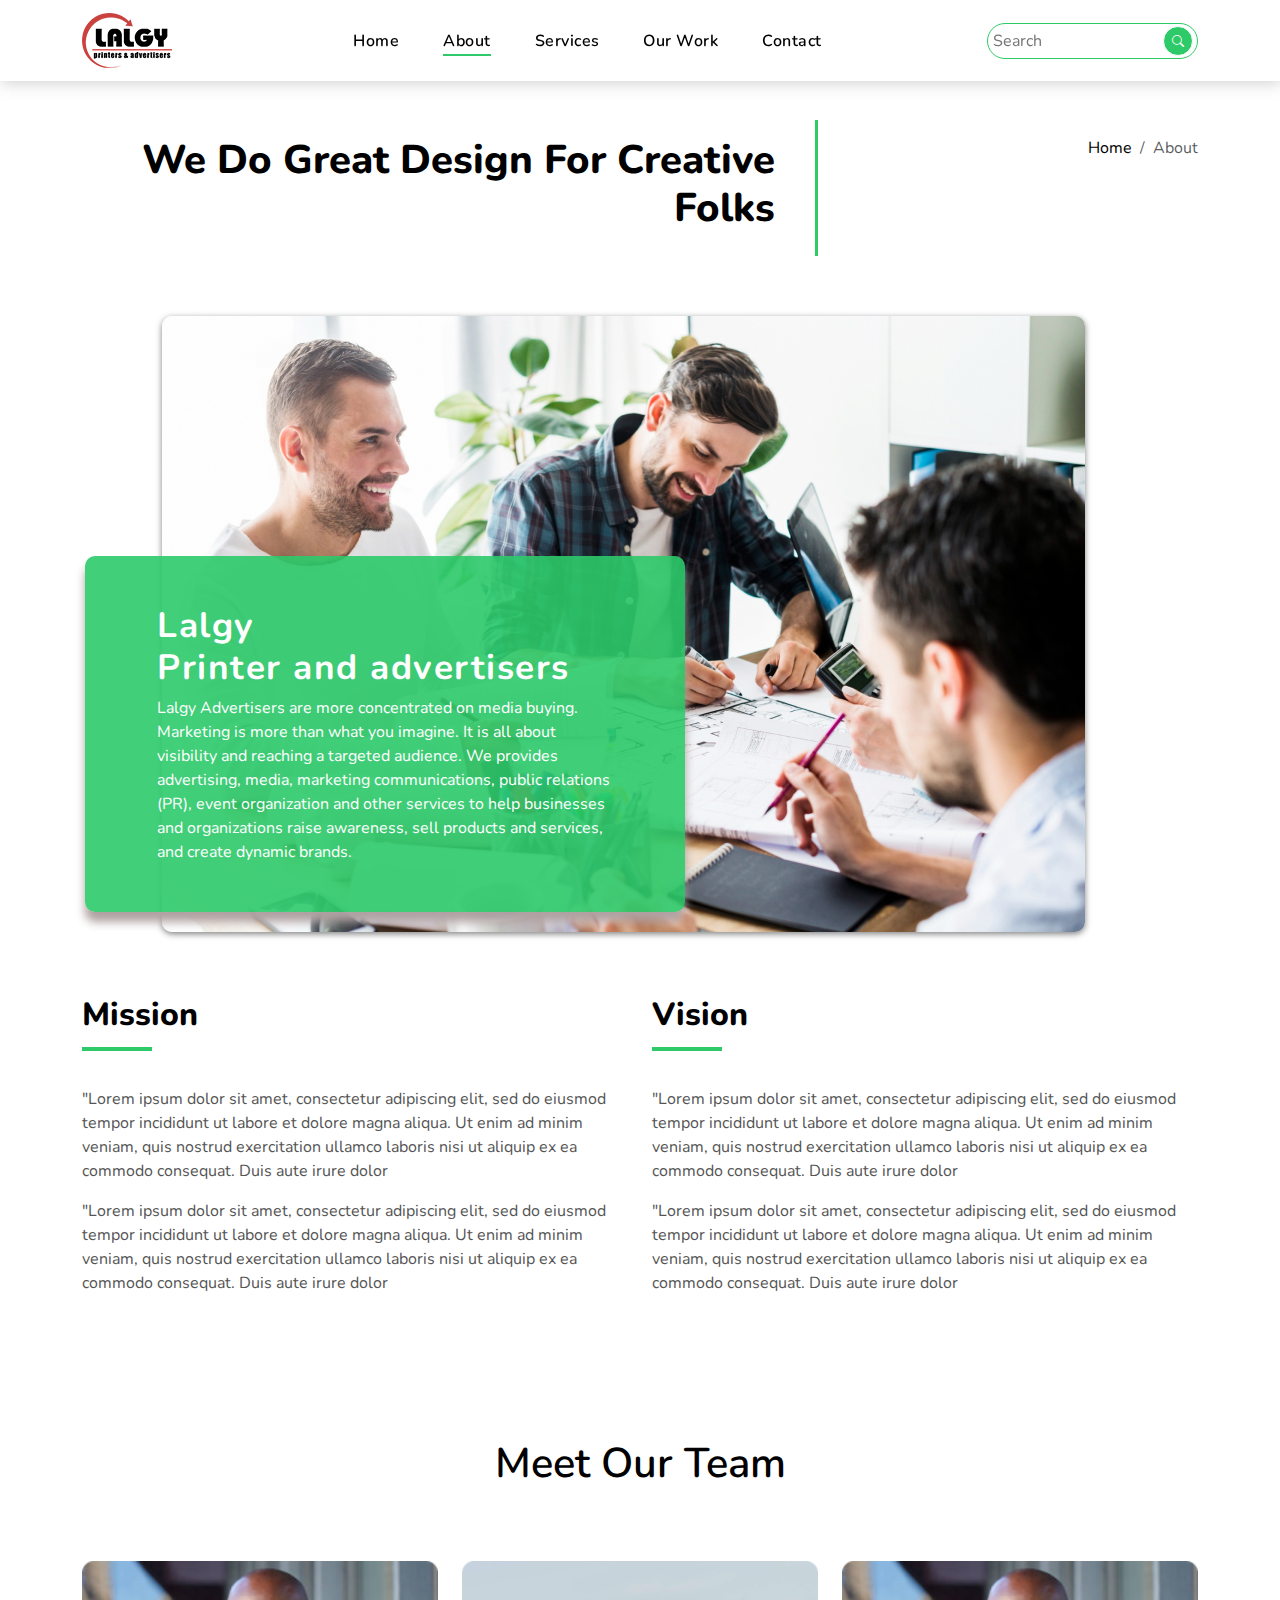
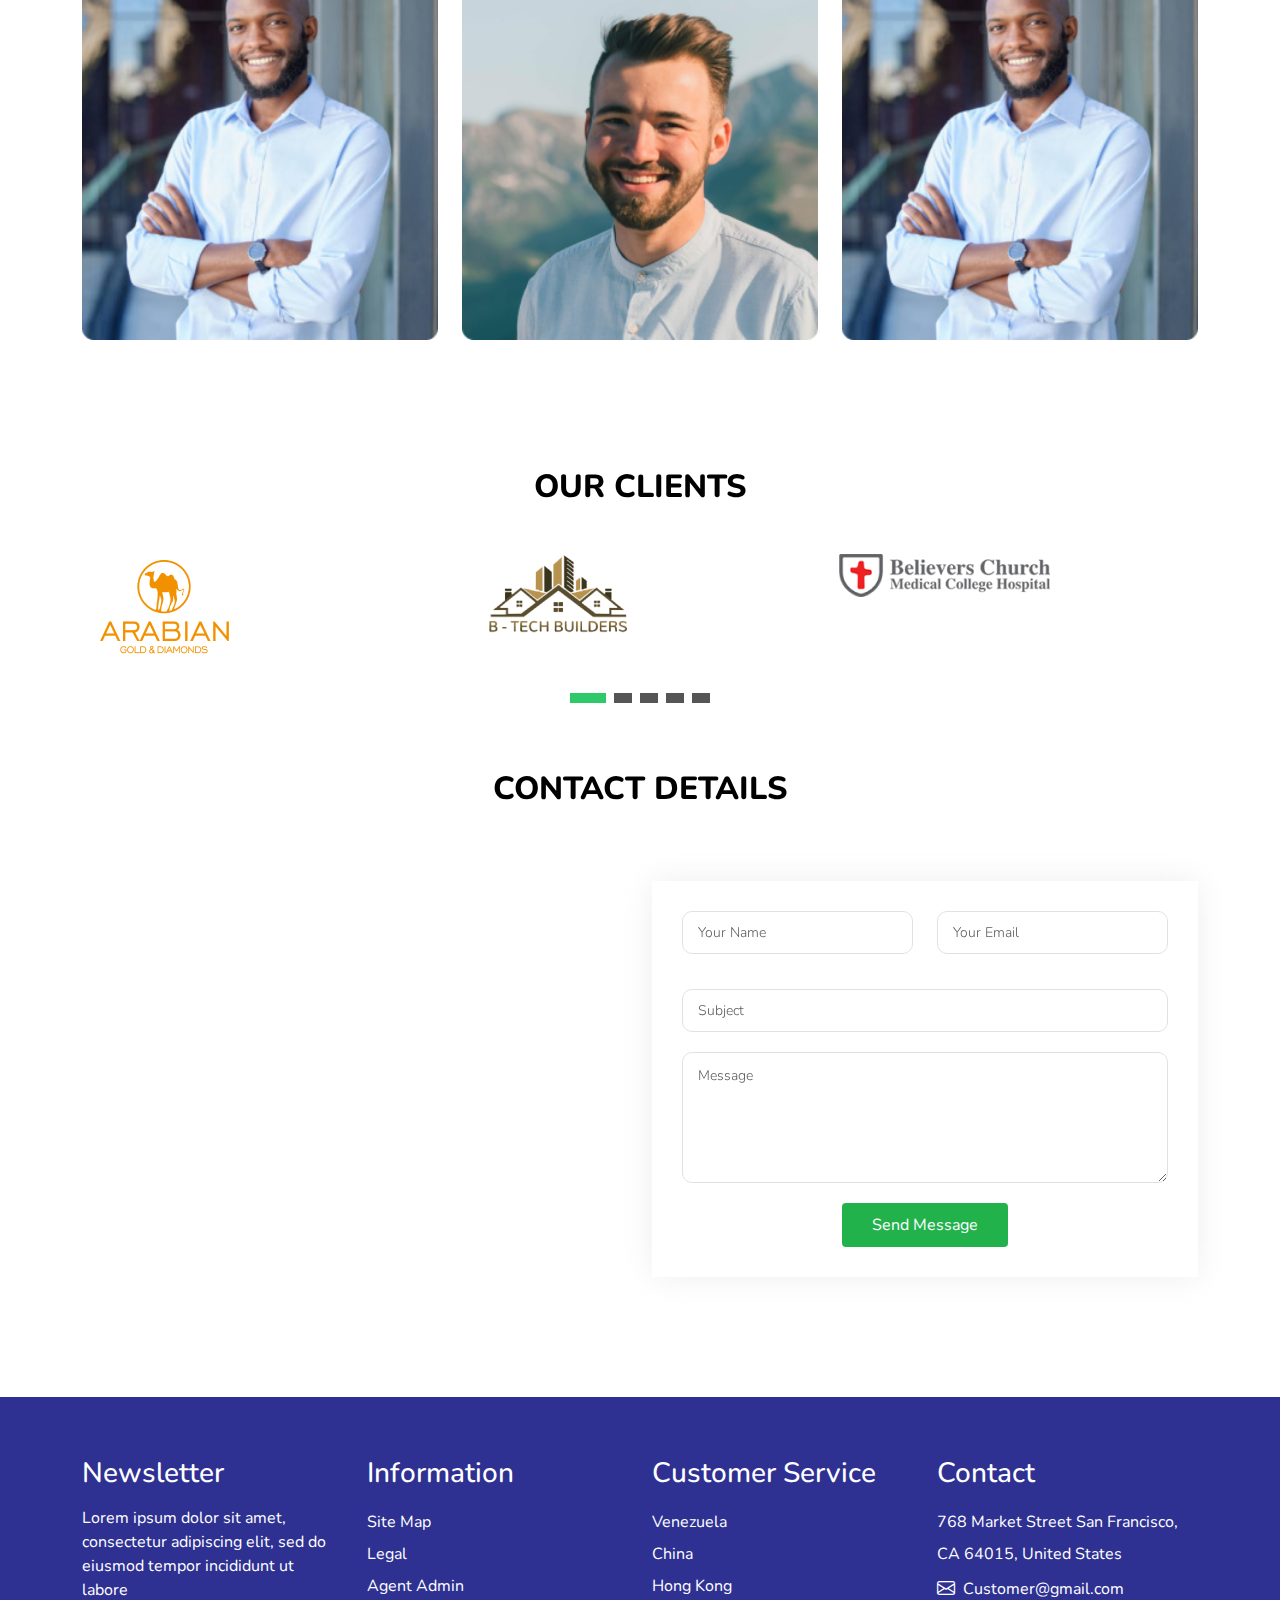
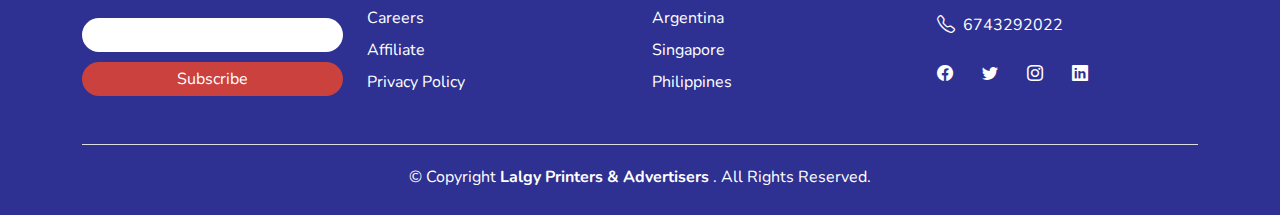
<file: about.html>
<!DOCTYPE html>
<html lang="en">

<head>
  <meta charset="utf-8">
  <meta content="width=device-width, initial-scale=1.0" name="viewport">

  <title>Lalgy Printers & Advertisers</title>
  <meta content="" name="description">
  <meta content="" name="keywords">

  <!-- Favicons -->
  <!-- <link href="assets/img/favicon.png" rel="icon"> -->
  

  <!-- Google Fonts -->
  
  <link href="https://fonts.googleapis.com/css?family=Nunito:300,400,500,600,700" rel="stylesheet">
  <!-- Vendor CSS Files -->
  
  <link href="assets/vendor/aos/aos.css" rel="stylesheet">
  <link href="assets/vendor/animate.css/animate.min.css" rel="stylesheet">
  <link href="assets/vendor/bootstrap/css/bootstrap.min.css" rel="stylesheet">
  <link href="assets/vendor/bootstrap-icons/bootstrap-icons.css" rel="stylesheet">
  <link href="assets/vendor/swiper/swiper-bundle.min.css" rel="stylesheet">

  <!-- Template Main CSS File -->
  <link href="assets/css/style.css" rel="stylesheet">

  
</head>

<body>



  <!-- ======= Header/Navbar ======= -->
 <!-- ======= Header/Navbar ======= -->
 <nav class="navbar navbar-default navbar-trans navbar-expand-lg fixed-top">
  <div class="container">
    <button class="navbar-toggler collapsed" type="button" data-bs-toggle="collapse" data-bs-target="#navbarDefault" aria-controls="navbarDefault" aria-expanded="false" aria-label="Toggle navigation">
      <span></span>
      <span></span>
      <span></span>
    </button>
    <a class="navbar-brand text-brand" href="#"><img src="assets/img/logo.jpg"/></a>

    <div class="navbar-collapse collapse justify-content-center" id="navbarDefault">
      <ul class="navbar-nav">

        <li class="nav-item">
          <a class="nav-link " href="index.html">Home</a>
        </li>

        <li class="nav-item">
          <a class="nav-link active" href="about.html">About</a>
        </li>

        <li class="nav-item">
          <a class="nav-link " href="service.html">Services </a>
        </li>

        <li class="nav-item">
          <a class="nav-link " href="#ourwork">Our Work</a>
        </li>

        
        <li class="nav-item">
          <a class="nav-link " href="contact.html">Contact</a>
        </li>

      </ul>
    </div>

    <!-- <button type="button" class="btn btn-b-n navbar-toggle-box navbar-toggle-box-collapse" data-bs-toggle="collapse" data-bs-target="#navbarTogglerDemo01">
    
    </button> -->

    <form class="search-form d-flex align-items-center ajaxform" data-append="#main" method="POST" action=""> <input type="text" value="" name="q" placeholder="Search" title="Enter search keyword"> <button type="submit" title="Search" class="search-form-btn">  <i class="bi bi-search"></i></button></form>
   

  </div>
</nav><!-- End Header/Navbar --><!-- End Header/Navbar -->

  <main id="main">

    <!-- ======= Intro Single ======= -->
    <section class="intro-single">
      <div class="container">
        <div class="row">
          <div class="col-md-12 col-lg-8">
            <div class="title-single-box">
              <h1 class="title-single">We Do Great Design For Creative Folks</h1>
            </div>
          </div>
          <div class="col-md-12 col-lg-4">
            <nav aria-label="breadcrumb" class="breadcrumb-box d-flex justify-content-lg-end">
              <ol class="breadcrumb">
                <li class="breadcrumb-item">
                  <a href="#">Home</a>
                </li>
                <li class="breadcrumb-item active" aria-current="page">
                  About
                </li>
              </ol>
            </nav>
          </div>
        </div>
      </div>
    </section><!-- End Intro Single-->

    <!-- ======= About Section ======= -->
    <section class="section-about">
      <div class="container">
        <div class="row">
          <div class="col-sm-12 position-relative">
            <div class="about-img-box">
              <img src="assets/img/about-banner.png" alt="" class="img-fluid">
            </div>
            <div class="sinse-box">
              <h3 class="sinse-title">Lalgy
                <span></span>
                <br> Printer and advertisers
              </h3>
              <p>Lalgy Advertisers are more concentrated on media buying. Marketing is more than what you imagine. It is all about visibility and reaching a targeted audience. We provides advertising, media, marketing communications, public relations (PR), event organization and other services to help businesses and organizations raise awareness, sell products and services, and create dynamic brands.</p>
            </div>
          </div>
          <div class="col-md-12 section-t4 position-relative">
            <div class="row">
              <div class="col-md-6 col-lg-6">
                <div class="title-box-d">
                  <h3 class="title-d">Mission
                    
                 
                  </h3>
                </div>
                <p class="color-text">
                  "Lorem ipsum dolor sit amet, consectetur adipiscing elit, sed do eiusmod tempor incididunt ut labore et dolore magna aliqua. Ut enim ad minim veniam, quis nostrud exercitation ullamco laboris nisi ut aliquip ex ea commodo consequat. Duis aute irure dolor 
                </p>
                <p class="color-text">
                  "Lorem ipsum dolor sit amet, consectetur adipiscing elit, sed do eiusmod tempor incididunt ut labore et dolore magna aliqua. Ut enim ad minim veniam, quis nostrud exercitation ullamco laboris nisi ut aliquip ex ea commodo consequat. Duis aute irure dolor 
                </p>
                
              </div>
             
              <div class="col-md-6 col-lg-6">
                <div class="title-box-d">
                  <h3 class="title-d">Vision
                   
                 
                  </h3>
                </div>
                <p class="color-text">
                  "Lorem ipsum dolor sit amet, consectetur adipiscing elit, sed do eiusmod tempor incididunt ut labore et dolore magna aliqua. Ut enim ad minim veniam, quis nostrud exercitation ullamco laboris nisi ut aliquip ex ea commodo consequat. Duis aute irure dolor 
                </p>

                <p class="color-text">
                  "Lorem ipsum dolor sit amet, consectetur adipiscing elit, sed do eiusmod tempor incididunt ut labore et dolore magna aliqua. Ut enim ad minim veniam, quis nostrud exercitation ullamco laboris nisi ut aliquip ex ea commodo consequat. Duis aute irure dolor 
                </p>
              </div>
            </div>
          </div>
        </div>
      </div>
    </section>

    <!-- =======Team Section ======= -->
    <section class="section-agents section-t8">
      <div class="container">
        <div class="row">
          <div class="col-md-12">
            <div class="title-wrap">
              <div class="title-box">
                <h2 class="title-a text-center">Meet Our Team</h2>
              </div>
            </div>
          </div>
        </div>
        <div class="row">
          <div class="col-md-4">
            <div class="card-box-d">
              <div class="card-img-d">
                <img src="assets/img/team-1.png" alt="" class="img-d img-fluid">
              </div>
              <div class="card-overlay card-overlay-hover">
                <div class="card-header-d">
                  <div class="card-title-d align-self-center">
                    <h3 class="title-d">
                      <a href="#" class="link-two">Margaret Sotillo
                      
                    </h3>
                  </div>
                </div>
                <div class="card-body-d">
                  <p class="content-d color-text-a">
                    Sed porttitor lectus nibh, Cras ultricies ligula sed magna dictum porta two.
                  </p>
                  <div class="info-agents color-a">
                    <p>
                      <strong>Phone: </strong> +54 356 945234
                    </p>
                    <p>
                      <strong>Email: </strong> agents@example.com
                    </p>
                  </div>
                </div>
                <div class="card-footer-d">
                  <div class="socials-footer d-flex justify-content-center">
                    <ul class="list-inline">
                      <li class="list-inline-item">
                        <a href="#" class="link-one">
                          <i class="bi bi-facebook" aria-hidden="true"></i>
                        </a>
                      </li>
                      <li class="list-inline-item">
                        <a href="#" class="link-one">
                          <i class="bi bi-twitter" aria-hidden="true"></i>
                        </a>
                      </li>
                      <li class="list-inline-item">
                        <a href="#" class="link-one">
                          <i class="bi bi-instagram" aria-hidden="true"></i>
                        </a>
                      </li>
                      <li class="list-inline-item">
                        <a href="#" class="link-one">
                          <i class="bi bi-linkedin" aria-hidden="true"></i>
                        </a>
                      </li>
                    </ul>
                  </div>
                </div>
              </div>
            </div>
          </div>
          <div class="col-md-4">
            <div class="card-box-d">
              <div class="card-img-d">
                <img src="assets/img/team-2.png" alt="" class="img-d img-fluid">
              </div>
              <div class="card-overlay card-overlay-hover">
                <div class="card-header-d">
                  <div class="card-title-d align-self-center">
                    <h3 class="title-d">
                      <a href="#" class="link-two">Stiven Spilver
                     
                    </h3>
                  </div>
                </div>
                <div class="card-body-d">
                  <p class="content-d color-text-a">
                    Sed porttitor lectus nibh, Cras ultricies ligula sed magna dictum porta two.
                  </p>
                  <div class="info-agents color-a">
                    <p>
                      <strong>Phone: </strong> +54 356 945234
                    </p>
                    <p>
                      <strong>Email: </strong> agents@example.com
                    </p>
                  </div>
                </div>
                <div class="card-footer-d">
                  <div class="socials-footer d-flex justify-content-center">
                    <ul class="list-inline">
                      <li class="list-inline-item">
                        <a href="#" class="link-one">
                          <i class="bi bi-facebook" aria-hidden="true"></i>
                        </a>
                      </li>
                      <li class="list-inline-item">
                        <a href="#" class="link-one">
                          <i class="bi bi-twitter" aria-hidden="true"></i>
                        </a>
                      </li>
                      <li class="list-inline-item">
                        <a href="#" class="link-one">
                          <i class="bi bi-instagram" aria-hidden="true"></i>
                        </a>
                      </li>
                      <li class="list-inline-item">
                        <a href="#" class="link-one">
                          <i class="bi bi-linkedin" aria-hidden="true"></i>
                        </a>
                      </li>
                      <li class="list-inline-item">
                        <a href="#" class="link-one">
                          <i class="bi bi-dribbble" aria-hidden="true"></i>
                        </a>
                      </li>
                    </ul>
                  </div>
                </div>
              </div>
            </div>
          </div>
          <div class="col-md-4">
            <div class="card-box-d">
              <div class="card-img-d">
                <img src="assets/img/team-1.png" alt="" class="img-d img-fluid">
              </div>
              <div class="card-overlay card-overlay-hover">
                <div class="card-header-d">
                  <div class="card-title-d align-self-center">
                    <h3 class="title-d">
                      <a href="#" class="link-two">Emma Toledo
                      
                    </h3>
                  </div>
                </div>
                <div class="card-body-d">
                  <p class="content-d color-text-a">
                    Sed porttitor lectus nibh, Cras ultricies ligula sed magna dictum porta two.
                  </p>
                  <div class="info-agents color-a">
                    <p>
                      <strong>Phone: </strong> +54 356 945234
                    </p>
                    <p>
                      <strong>Email: </strong> agents@example.com
                    </p>
                  </div>
                </div>
                <div class="card-footer-d">
                  <div class="socials-footer d-flex justify-content-center">
                    <ul class="list-inline">
                      <li class="list-inline-item">
                        <a href="#" class="link-one">
                          <i class="bi bi-facebook" aria-hidden="true"></i>
                        </a>
                      </li>
                      <li class="list-inline-item">
                        <a href="#" class="link-one">
                          <i class="bi bi-twitter" aria-hidden="true"></i>
                        </a>
                      </li>
                      <li class="list-inline-item">
                        <a href="#" class="link-one">
                          <i class="bi bi-instagram" aria-hidden="true"></i>
                        </a>
                      </li>
                      <li class="list-inline-item">
                        <a href="#" class="link-one">
                          <i class="bi bi-linkedin" aria-hidden="true"></i>
                        </a>
                      </li>
                      <li class="list-inline-item">
                        <a href="#" class="link-one">
                          <i class="bi bi-dribbble" aria-hidden="true"></i>
                        </a>
                      </li>
                    </ul>
                  </div>
                </div>
              </div>
            </div>
          </div>
        </div>
      </div>
    </section><!-- End About Section-->


     <!--======= CliENT Section ===-->

     <section class="section-property section-t8 bg-color">
      <div class="container aos-init aos-animate" data-aos="zoom-in">
        <div class="row">
          <div class="col-md-12">
            <div class="our-work-area">
              <div class="title-box text-center">
                <h2 class="single-title mb-5">OUR CLIENTS</h3>
              </div>
            
            </div>
          </div>
        </div>

        <div id="property-carousel" class="swiper">
          <div class="swiper-wrapper">

            <div class="carousel-item-b swiper-slide">
              <div class="client-logo">
                  <img src="assets/img/la-img/our-client/our-1 (1).png" class="img-fluid" alt="">
              </div>
            </div><!-- End carousel item -->

            <div class="carousel-item-b swiper-slide">
              <div class="client-logo">
                <img src="assets/img/la-img/our-client/our-1 (2).png" class="img-fluid" alt="">
            </div>
            </div><!-- End carousel item -->

            <div class="carousel-item-b swiper-slide">
              <div class="client-logo">
                <img src="assets/img/la-img/our-client/our-1 (3).png" class="img-fluid" alt="">
            </div>
            </div><!-- End carousel item -->

            <div class="carousel-item-b swiper-slide">
              <div class="client-logo">
                <img src="assets/img/la-img/our-client/our-1 (4).png" class="img-fluid" alt="">
            </div>
            </div><!-- End carousel item -->

            <div class="carousel-item-b swiper-slide">
              <div class="client-logo">
                <img src="assets/img/la-img/our-client/our-1 (5).png" class="img-fluid" alt="">
            </div>
            </div><!-- End carousel item -->

          </div>
        </div>
        <div class="propery-carousel-pagination carousel-pagination"></div>

      </div>
    </section><!-- End Latest Properties Section -->

  </main><!-- End #main -->
 <!-- ======= Contact Section ======= -->
 <section id="contact" class="contact">
  <div class="container aos-init aos-animate" data-aos="fade-up">

    <div class="row">
      <div class="col-md-12">
        <div class="testimonial-wrap title-wrap">
          <div class="title-box ">
            <h2 class="single-title text-center">CONTACT DETAILS</h3>
           
          </div>
        </div>
      </div>
    </div>

    

    <div class="row aos-init aos-animate" data-aos="fade-up" data-aos-delay="100">

      <div class="col-lg-6 ">
        <iframe class="mb-4 mb-lg-0" src="https://www.google.com/maps/embed?pb=!1m14!1m8!1m3!1d12097.433213460943!2d-74.0062269!3d40.7101282!3m2!1i1024!2i768!4f13.1!3m3!1m2!1s0x0%3A0xb89d1fe6bc499443!2sDowntown+Conference+Center!5e0!3m2!1smk!2sbg!4v1539943755621" frameborder="0" style="border:0; width: 100%; height: 384px;" allowfullscreen=""></iframe>
      </div>

      <div class="col-lg-6">
        <form action="" method="post" role="form" class="php-email-form">
          <div class="row">
            <div class="col form-group">
              <input type="text" name="name" class="form-control" id="name" placeholder="Your Name" required="">
            </div>
            <div class="col form-group">
              <input type="email" class="form-control" name="email" id="email" placeholder="Your Email" required="">
            </div>
          </div>
          <div class="form-group">
            <input type="text" class="form-control" name="subject" id="subject" placeholder="Subject" required="">
          </div>
          <div class="form-group">
            <textarea class="form-control" name="message" rows="5" placeholder="Message" required=""></textarea>
          </div>
          <div class="my-3">
            <div class="loading">Loading</div>
            <div class="error-message"></div>
            <div class="sent-message">Your message has been sent. Thank you!</div>
          </div>
          <div class="text-center"><button type="submit">Send Message</button></div>
        </form>
      </div>

    </div>

  </div>
</section>
   <!-- ======= Footer ======= -->
   <section class="section-footer">
    <div class="container">
      <div class="row">
        <div class="col-sm-12 col-md-3">
          <div class="widget-a">
            <div class="w-header-a">
              <h3 class="w-title-a">Newsletter</h3>
            </div>
            <div class="w-body-a">
              <p class="w-text-a color-text-a">
                Lorem ipsum dolor sit amet, consectetur adipiscing elit, sed do eiusmod tempor incididunt ut labore
              </p>
            </div>
            <div class="newsletter-area">
              <form action="" method="post">
                <input type="email" name="email"><input type="submit" value="Subscribe">
              </form>
              
            </div>
          </div>
        </div>
        <div class="col-sm-12 col-md-3 section-md-t3">
          <div class="widget-a">
            <div class="w-header-a">
              <h3 class="w-title-a">Information</h3>
            </div>
            <div class="w-body-a">
              <div class="w-body-a">
                <ul class="list-unstyled">
                  <li class="item-list-a">
                   <a href="#">Site Map</a>
                  </li>
                  <li class="item-list-a">
                  <a href="#">Legal</a>
                  </li>
                  <li class="item-list-a">
                 <a href="#">Agent Admin</a>
                  </li>
                  <li class="item-list-a">
                 <a href="#">Careers</a>
                  </li>
                  <li class="item-list-a">
                 <a href="#">Affiliate</a>
                  </li>
                  <li class="item-list-a">
                 <a href="#">Privacy Policy</a>
                  </li>
                </ul>
              </div>
            </div>
          </div>
        </div>
        <div class="col-sm-12 col-md-3 section-md-t3">
          <div class="widget-a">
            <div class="w-header-a">
              <h3 class="w-title-a">Customer Service</h3>
            </div>
            <div class="w-body-a">
              <ul class="list-unstyled">
                <li class="item-list-a">
              <a href="#">Venezuela</a>
                </li>
                <li class="item-list-a">
                  <a href="#">China</a>
                </li>
                <li class="item-list-a">
                 <a href="#">Hong Kong</a>
                </li>
                <li class="item-list-a">
                <a href="#">Argentina</a>
                </li>
                <li class="item-list-a">
                 <a href="#">Singapore</a>
                </li>
                <li class="item-list-a">
                  <a href="#">Philippines</a>
                </li>
              </ul>
            </div>
          </div>
        </div>
        <div class="col-sm-12 col-md-3 section-md-t3">
          <div class="widget-a">
            <div class="w-header-a">
              <h3 class="w-title-a">Contact</h3>
            </div>
            <div class="w-body-a">
              <ul class="list-unstyled">
                <li class="item-list-a">
                <a href="#">768 Market Street San Francisco, CA 64015, United States</a>
                </li>
                <li class="item-list-a">
                  <a href="#">   <i class="bi bi-envelope"></i> Customer@gmail.com</a>
               </li>

               <li class="item-list-a">
                 <a href="tel:6743292022">  <i class="bi bi-telephone"></i>  6743292022</a>
              </li>
               
              </ul>
            </div>

            <div class="socials-a">
              <ul class="list-inline">
                <li class="list-inline-item">
                  <a href="#">
                    <i class="bi bi-facebook" aria-hidden="true"></i>
                  </a>
                </li>
                <li class="list-inline-item">
                  <a href="#">
                    <i class="bi bi-twitter" aria-hidden="true"></i>
                  </a>
                </li>
                <li class="list-inline-item">
                  <a href="#">
                    <i class="bi bi-instagram" aria-hidden="true"></i>
                  </a>
                </li>
                <li class="list-inline-item">
                  <a href="#">
                    <i class="bi bi-linkedin" aria-hidden="true"></i>
                  </a>
                </li>
              </ul>
            </div>
          </div>
        </div>
      </div>
    </div>
  </section>
  <footer>
    <div class="container">
      <div class="row">
        <div class="col-md-12">
          <div class="copyright-footer">
            <p class="copyright color-text-a">
              &copy; Copyright 
            <B> Lalgy Printers & Advertisers </B> . All Rights Reserved.
            </p>
          </div>
         
        </div>
      </div>
    </div>
  </footer><!-- End  Footer -->

  <div id="preloader"></div>
  <a href="#" class="back-to-top d-flex align-items-center justify-content-center"><i class="bi bi-arrow-up-short"></i></a>

  <!-- Vendor JS Files -->
  <script src="assets/vendor/bootstrap/js/bootstrap.bundle.min.js"></script>
  <script src="assets/vendor/swiper/swiper-bundle.min.js"></script>
  <script src="assets/vendor/php-email-form/validate.js"></script>

  <!-- Template Main JS File -->
  <script src="assets/js/main.js"></script>

</body>

</html>
</file>
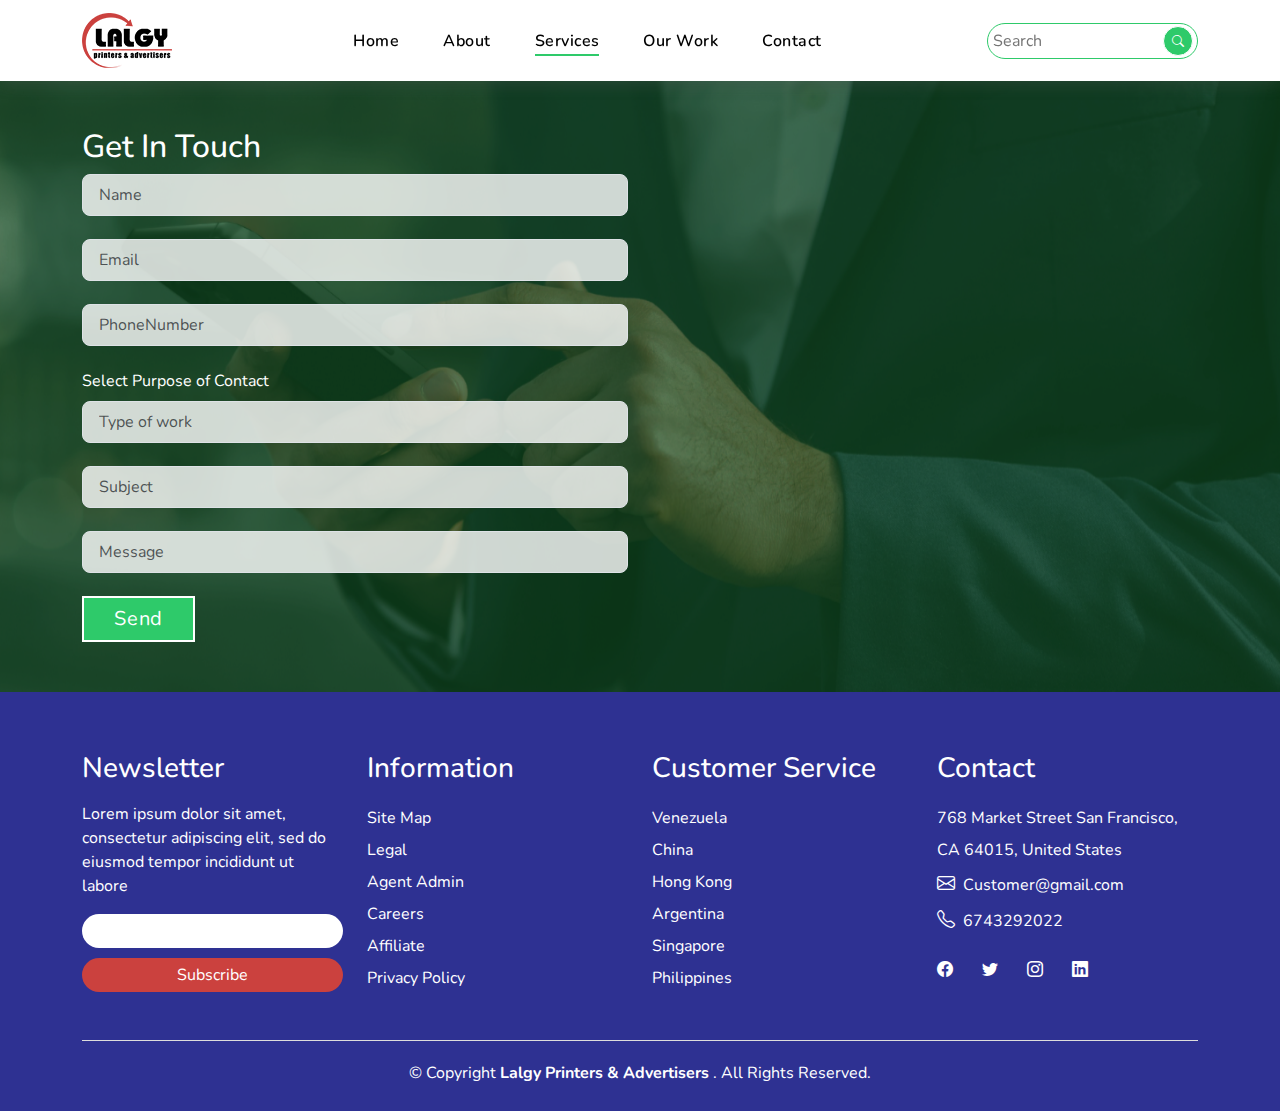
<file: contact.html>
<!DOCTYPE html>
<html lang="en">

<head>
  <meta charset="utf-8">
  <meta content="width=device-width, initial-scale=1.0" name="viewport">

  <title>Lalgy Printers & Advertisers</title>
  <meta content="" name="description">
  <meta content="" name="keywords">

  <!-- Favicons -->
  <!-- <link href="assets/img/favicon.png" rel="icon"> -->
  

  <!-- Google Fonts -->
  
  <link href="https://fonts.googleapis.com/css?family=Nunito:300,400,500,600,700" rel="stylesheet">
  <!-- Vendor CSS Files -->
  
  <link href="assets/vendor/aos/aos.css" rel="stylesheet">
  <link href="assets/vendor/animate.css/animate.min.css" rel="stylesheet">
  <link href="assets/vendor/bootstrap/css/bootstrap.min.css" rel="stylesheet">
  <link href="assets/vendor/bootstrap-icons/bootstrap-icons.css" rel="stylesheet">
  <link href="assets/vendor/swiper/swiper-bundle.min.css" rel="stylesheet">

  <!-- Template Main CSS File -->
  <link href="assets/css/style.css" rel="stylesheet">

  
</head>

<body>

  <!-- ======= Header/Navbar ======= -->
  <nav class="navbar navbar-default navbar-trans navbar-expand-lg fixed-top">
    <div class="container">
      <button class="navbar-toggler collapsed" type="button" data-bs-toggle="collapse" data-bs-target="#navbarDefault" aria-controls="navbarDefault" aria-expanded="false" aria-label="Toggle navigation">
        <span></span>
        <span></span>
        <span></span>
      </button>
      <a class="navbar-brand text-brand" href="#"><img src="assets/img/logo.jpg"/></a>

      <div class="navbar-collapse collapse justify-content-center" id="navbarDefault">
        <ul class="navbar-nav">

          <li class="nav-item">
            <a class="nav-link " href="index.html">Home</a>
          </li>

          <li class="nav-item">
            <a class="nav-link " href="about.html">About</a>
          </li>

          <li class="nav-item">
            <a class="nav-link active" href="service.html">Services </a>
          </li>

          <li class="nav-item">
            <a class="nav-link " href="#">Our Work</a>
          </li>

          
          <li class="nav-item">
            <a class="nav-link " href="contact.html">Contact</a>
          </li>

        </ul>
      </div>

      <!-- <button type="button" class="btn btn-b-n navbar-toggle-box navbar-toggle-box-collapse" data-bs-toggle="collapse" data-bs-target="#navbarTogglerDemo01">
      
      </button> -->

      <form class="search-form d-flex align-items-center ajaxform" data-append="#main" method="POST" action=""> <input type="text" value="" name="q" placeholder="Search" title="Enter search keyword"> <button type="submit" title="Search" class="search-form-btn">  <i class="bi bi-search"></i></button></form>
      

    </div>
  </nav><!-- End Header/Navbar -->

  <main id="main">

   <div class="contact-deatils section-t8" style="background-image: url(assets/img/conact.png);background-repeat: no-repeat;background-size: cover;">
    <div class="container">
      <div class="contact-form">
        <div class="row">
          <div class="col-lg-6 col-md-6">
            <div class="left-form">
              <h2>Get In Touch</h2>
              <form class="form-a">
                <div class="row">
                  <div class="col-md-12 mb-2">
                    <div class="form-group">
                      <input type="text" class="form-control form-control-lg form-control-a" placeholder="Name">
                    </div>
                  </div>
                  <div class="col-md-12 mb-2">
                    <div class="form-group">
                      <input type="text" class="form-control form-control-lg form-control-a" placeholder="Email">
                    </div>
                  </div>
                  <div class="col-md-12 mb-2">
                    <div class="form-group">
                      <input type="text" class="form-control form-control-lg form-control-a" placeholder="PhoneNumber">
                    </div>
                  </div>

                  <div class="col-md-12 mb-2">
                    <div class="form-group">
                      <label class="pb-2" for="Type">Select Purpose of Contact</label>
                      <input type="text" class="form-control form-control-lg form-control-a" placeholder="Type of work">
                    </div>
                  </div>

                  <div class="col-md-12 mb-2">
                    <div class="form-group">
                      <input type="text" class="form-control form-control-lg form-control-a" placeholder="Subject">
                    </div>
                  </div>

                  <div class="col-md-12 mb-2">
                    <div class="form-group">
                      <input type="text" class="form-control form-control-lg form-control-a" placeholder="Message">
                    </div>
                  </div>
                
                 
               
               
                
                
                  <div class="col-md-12">
                    <button type="submit" class="btn btn-b">Send</button>
                  </div>
                </div>
              </form>
            </div>
           
          </div>
          <div class="col-lg-6 col-md-6">
            <div class="right-map">
              <iframe class="mb-4 mb-lg-0" src="https://www.google.com/maps/embed?pb=!1m14!1m8!1m3!1d12097.433213460943!2d-74.0062269!3d40.7101282!3m2!1i1024!2i768!4f13.1!3m3!1m2!1s0x0%3A0xb89d1fe6bc499443!2sDowntown+Conference+Center!5e0!3m2!1smk!2sbg!4v1539943755621" frameborder="0" style="border:0; width: 100%; height: 434px;" allowfullscreen=""></iframe>

              
            </div>
          </div>
        </div>
      </div>
    </div>
   </div>

  </main><!-- End #main -->
  <!-- ======= Footer ======= -->
  <section class="section-footer no-mar">
    <div class="container">
      <div class="row">
        <div class="col-sm-12 col-md-3">
          <div class="widget-a">
            <div class="w-header-a">
              <h3 class="w-title-a">Newsletter</h3>
            </div>
            <div class="w-body-a">
              <p class="w-text-a color-text-a">
                Lorem ipsum dolor sit amet, consectetur adipiscing elit, sed do eiusmod tempor incididunt ut labore
              </p>
            </div>
            <div class="newsletter-area">
              <form action="" method="post">
                <input type="email" name="email"><input type="submit" value="Subscribe">
              </form>
              
            </div>
          </div>
        </div>
        <div class="col-sm-12 col-md-3 section-md-t3">
          <div class="widget-a">
            <div class="w-header-a">
              <h3 class="w-title-a">Information</h3>
            </div>
            <div class="w-body-a">
              <div class="w-body-a">
                <ul class="list-unstyled">
                  <li class="item-list-a">
                   <a href="#">Site Map</a>
                  </li>
                  <li class="item-list-a">
                  <a href="#">Legal</a>
                  </li>
                  <li class="item-list-a">
                 <a href="#">Agent Admin</a>
                  </li>
                  <li class="item-list-a">
                 <a href="#">Careers</a>
                  </li>
                  <li class="item-list-a">
                 <a href="#">Affiliate</a>
                  </li>
                  <li class="item-list-a">
                 <a href="#">Privacy Policy</a>
                  </li>
                </ul>
              </div>
            </div>
          </div>
        </div>
        <div class="col-sm-12 col-md-3 section-md-t3">
          <div class="widget-a">
            <div class="w-header-a">
              <h3 class="w-title-a">Customer Service</h3>
            </div>
            <div class="w-body-a">
              <ul class="list-unstyled">
                <li class="item-list-a">
              <a href="#">Venezuela</a>
                </li>
                <li class="item-list-a">
                  <a href="#">China</a>
                </li>
                <li class="item-list-a">
                 <a href="#">Hong Kong</a>
                </li>
                <li class="item-list-a">
                <a href="#">Argentina</a>
                </li>
                <li class="item-list-a">
                 <a href="#">Singapore</a>
                </li>
                <li class="item-list-a">
                  <a href="#">Philippines</a>
                </li>
              </ul>
            </div>
          </div>
        </div>
        <div class="col-sm-12 col-md-3 section-md-t3">
          <div class="widget-a">
            <div class="w-header-a">
              <h3 class="w-title-a">Contact</h3>
            </div>
            <div class="w-body-a">
              <ul class="list-unstyled">
                <li class="item-list-a">
                <a href="#">768 Market Street San Francisco, CA 64015, United States</a>
                </li>
                <li class="item-list-a">
                  <a href="#">   <i class="bi bi-envelope"></i> Customer@gmail.com</a>
               </li>

               <li class="item-list-a">
                 <a href="tel:6743292022">  <i class="bi bi-telephone"></i>  6743292022</a>
              </li>
               
              </ul>
            </div>

            <div class="socials-a">
              <ul class="list-inline">
                <li class="list-inline-item">
                  <a href="#">
                    <i class="bi bi-facebook" aria-hidden="true"></i>
                  </a>
                </li>
                <li class="list-inline-item">
                  <a href="#">
                    <i class="bi bi-twitter" aria-hidden="true"></i>
                  </a>
                </li>
                <li class="list-inline-item">
                  <a href="#">
                    <i class="bi bi-instagram" aria-hidden="true"></i>
                  </a>
                </li>
                <li class="list-inline-item">
                  <a href="#">
                    <i class="bi bi-linkedin" aria-hidden="true"></i>
                  </a>
                </li>
              </ul>
            </div>
          </div>
        </div>
      </div>
    </div>
  </section>
  <footer>
    <div class="container">
      <div class="row">
        <div class="col-md-12">
          <div class="copyright-footer">
            <p class="copyright color-text-a">
              &copy; Copyright 
            <B> Lalgy Printers & Advertisers </B> . All Rights Reserved.
            </p>
          </div>
         
        </div>
      </div>
    </div>
  </footer><!-- End  Footer -->

  <div id="preloader"></div>
  <a href="#" class="back-to-top d-flex align-items-center justify-content-center"><i class="bi bi-arrow-up-short"></i></a>

  <!-- Vendor JS Files -->
  <script src="assets/vendor/bootstrap/js/bootstrap.bundle.min.js"></script>
  <script src="assets/vendor/swiper/swiper-bundle.min.js"></script>
  <script src="assets/vendor/php-email-form/validate.js"></script>

  <!-- Template Main JS File -->
  <script src="assets/js/main.js"></script>

</body>

</html>
</file>
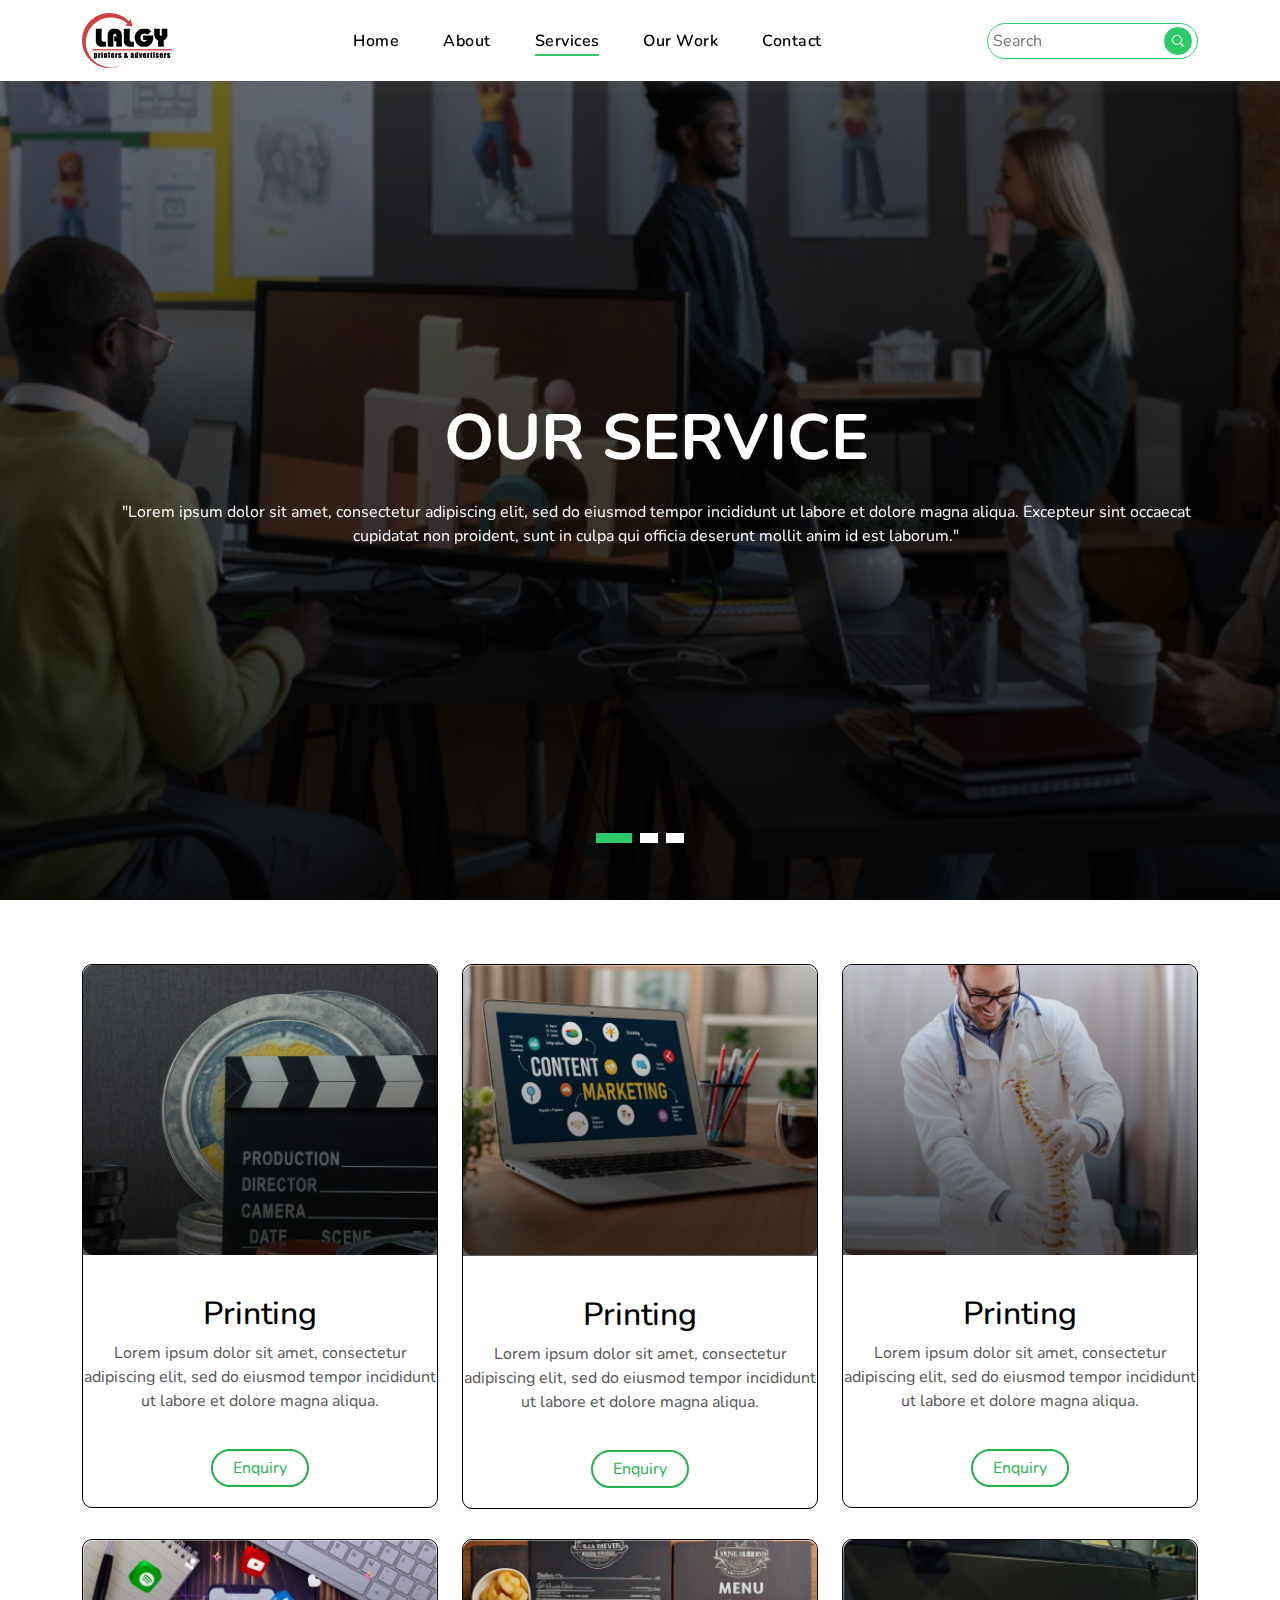
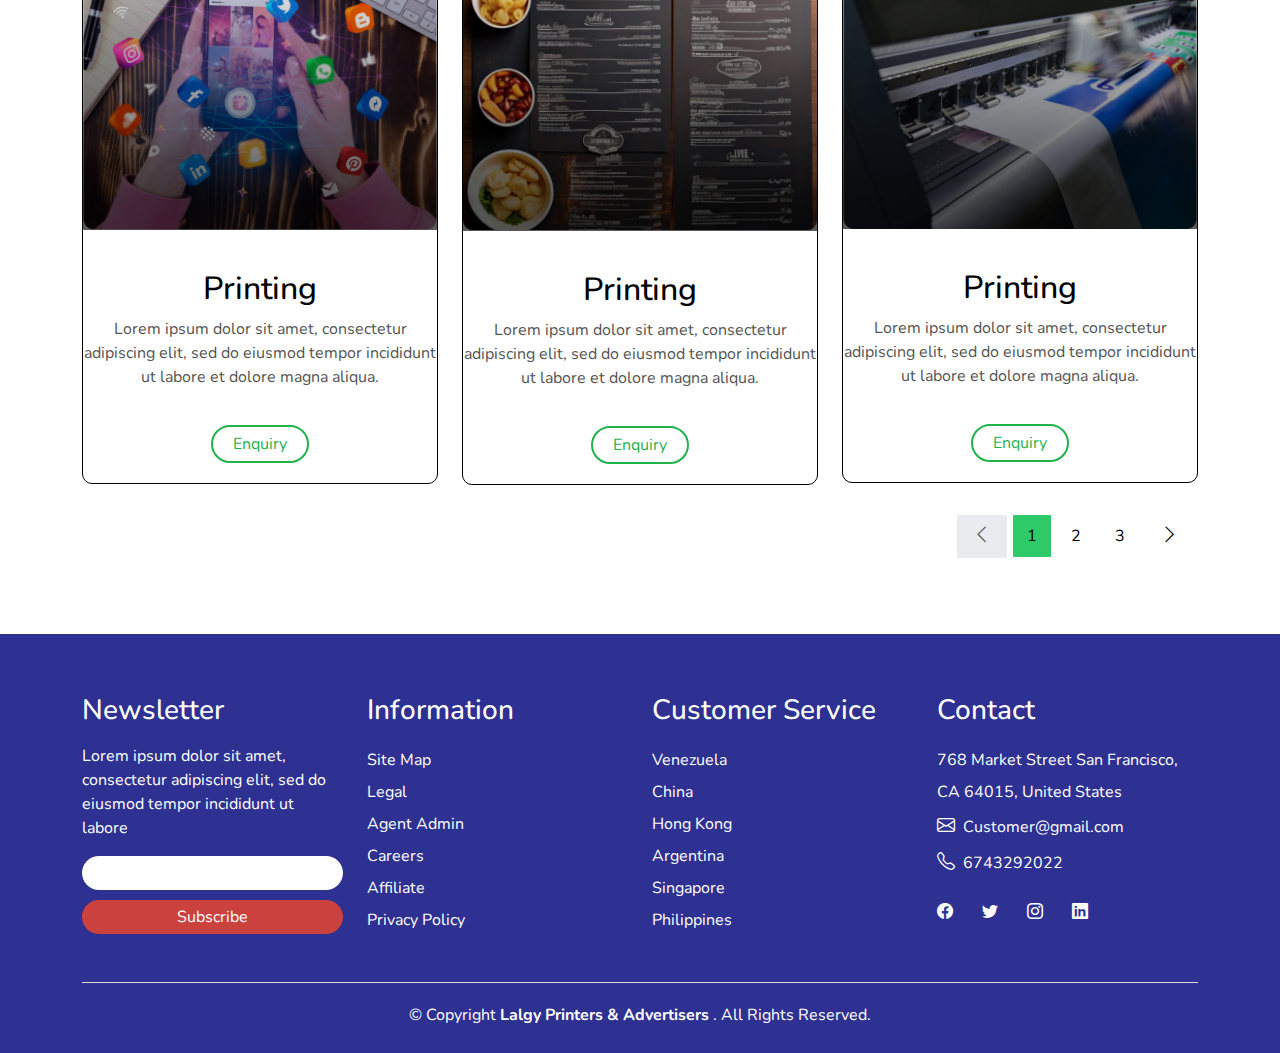
<file: service.html>
<!DOCTYPE html>
<html lang="en">

<head>
  <meta charset="utf-8">
  <meta content="width=device-width, initial-scale=1.0" name="viewport">

  <title>Lalgy Printers & Advertisers</title>
  <meta content="" name="description">
  <meta content="" name="keywords">

  <!-- Favicons -->
  <!-- <link href="assets/img/favicon.png" rel="icon"> -->
  

  <!-- Google Fonts -->
  
  <link href="https://fonts.googleapis.com/css?family=Nunito:300,400,500,600,700" rel="stylesheet">
  <!-- Vendor CSS Files -->
  
  <link href="assets/vendor/aos/aos.css" rel="stylesheet">
  <link href="assets/vendor/animate.css/animate.min.css" rel="stylesheet">
  <link href="assets/vendor/bootstrap/css/bootstrap.min.css" rel="stylesheet">
  <link href="assets/vendor/bootstrap-icons/bootstrap-icons.css" rel="stylesheet">
  <link href="assets/vendor/swiper/swiper-bundle.min.css" rel="stylesheet">

  <!-- Template Main CSS File -->
  <link href="assets/css/style.css" rel="stylesheet">

  
</head>

<body>

  <!-- ======= Header/Navbar ======= -->
  <nav class="navbar navbar-default navbar-trans navbar-expand-lg fixed-top">
    <div class="container">
      <button class="navbar-toggler collapsed" type="button" data-bs-toggle="collapse" data-bs-target="#navbarDefault" aria-controls="navbarDefault" aria-expanded="false" aria-label="Toggle navigation">
        <span></span>
        <span></span>
        <span></span>
      </button>
      <a class="navbar-brand text-brand" href="#"><img src="assets/img/logo.jpg"/></a>

      <div class="navbar-collapse collapse justify-content-center" id="navbarDefault">
        <ul class="navbar-nav">

          <li class="nav-item">
            <a class="nav-link " href="index.html">Home</a>
          </li>

          <li class="nav-item">
            <a class="nav-link " href="about.html">About</a>
          </li>

          <li class="nav-item">
            <a class="nav-link active" href="service.html">Services </a>
          </li>

          <li class="nav-item">
            <a class="nav-link " href="#ourwork">Our Work</a>
          </li>

          
          <li class="nav-item">
            <a class="nav-link " href="contact.html">Contact</a>
          </li>

        </ul>
      </div>

      <!-- <button type="button" class="btn btn-b-n navbar-toggle-box navbar-toggle-box-collapse" data-bs-toggle="collapse" data-bs-target="#navbarTogglerDemo01">
      
      </button> -->

      <form class="search-form d-flex align-items-center ajaxform" data-append="#main" method="POST" action=""> <input type="text" value="" name="q" placeholder="Search" title="Enter search keyword"> <button type="submit" title="Search" class="search-form-btn">  <i class="bi bi-search"></i></button></form>
      

    </div>
  </nav><!-- End Header/Navbar -->

  <main id="main">

   <!-- ======= Intro Section ======= -->
   <div class="intro intro-carousel swiper position-relative">

    <div class="swiper-wrapper">

      <div class="swiper-slide carousel-item-a intro-item bg-image" style="background-image: url(assets/img/service-page/banner.png)">
        <div class="overlay overlay-a"></div>
        <div class="intro-content display-table">
          <div class="table-cell">
            <div class="container">
              <div class="row">
                <div class="col-lg-12">
                  <div class="intro-body text-center">
                    
                    <h1 class="intro-title mb-4 ">
                      Our Service
                    </h1>
                    <p>"Lorem ipsum dolor sit amet, consectetur adipiscing elit, sed do eiusmod tempor incididunt ut labore et dolore magna aliqua. Excepteur sint occaecat cupidatat non proident, sunt in culpa qui officia deserunt mollit anim id est laborum."</p>
                    
                     
                 
                  </div>
                </div>
              </div>
            </div>
          </div>
        </div>
      </div>
      <div class="swiper-slide carousel-item-a intro-item bg-image" style="background-image: url(assets/img/service-page/banner-2.png)">
        <div class="overlay overlay-a"></div>
        <div class="intro-content display-table">
          <div class="table-cell">
            <div class="container">
              <div class="row">
                <div class="col-lg-12">
                  <div class="intro-body text-center">
                    
                    <h1 class="intro-title mb-4 ">
                      Our Service
                    </h1>
                    <p>"Lorem ipsum dolor sit amet, consectetur adipiscing elit, sed do eiusmod tempor incididunt ut labore et dolore magna aliqua. Excepteur sint occaecat cupidatat non proident, sunt in culpa qui officia deserunt mollit anim id est laborum."</p>
                    
                     
                 
                  </div>
                </div>
              </div>
            </div>
          </div>
        </div>
      </div>
      <div class="swiper-slide carousel-item-a intro-item bg-image" style="background-image: url(assets/img/service-page/banner-3.png)">
        <div class="overlay overlay-a"></div>
        <div class="intro-content display-table">
          <div class="table-cell">
            <div class="container">
              <div class="row">
                <div class="col-lg-12">
                  <div class="intro-body text-center">
                    
                    <h1 class="intro-title mb-4 ">
                      Our Service
                    </h1>
                    <p>"Lorem ipsum dolor sit amet, consectetur adipiscing elit, sed do eiusmod tempor incididunt ut labore et dolore magna aliqua. Excepteur sint occaecat cupidatat non proident, sunt in culpa qui officia deserunt mollit anim id est laborum."</p>
                    
                     
                 
                  </div>
                </div>
              </div>
            </div>
          </div>
        </div>
      </div>

      
    </div>
    <div class="swiper-pagination"></div>
  </div><!-- End Intro Section -->

    <!-- ======= Property Grid ======= -->
    <section class="property-grid grid section-t4">
      <div class="container">
        <div class="row">
        
          <div class="col-md-4">
            <div class="box-service">
            <div class="card-box-a card-shadow">
              <div class="img-box-a">
                <img src="assets/img/service-page/ser-1.png" alt="" class="img-a img-fluid">
              </div>
            </div>
            <div class="card-content-area">
               <h2>Printing</h2>
               <p>Lorem ipsum dolor sit amet, consectetur adipiscing elit, sed do eiusmod tempor incididunt ut labore et dolore magna aliqua. </p>
               <a href="#" class="enq-btn">Enquiry</a>
            </div>
          </div>
          </div>
          <div class="col-md-4">
            <div class="box-service">
            <div class="card-box-a card-shadow">
              <div class="img-box-a">
                <img src="assets/img/service-page/ser-6.png" alt="" class="img-a img-fluid">
              </div>
            </div>
            <div class="card-content-area">
               <h2>Printing</h2>
               <p>Lorem ipsum dolor sit amet, consectetur adipiscing elit, sed do eiusmod tempor incididunt ut labore et dolore magna aliqua. </p>
               <a href="#" class="enq-btn">Enquiry</a>
            </div>
          </div>
        </div>
          <div class="col-md-4">
            <div class="box-service">
            <div class="card-box-a card-shadow">
              <div class="img-box-a">
                <img src="assets/img/service-page/ser-2.png" alt="" class="img-a img-fluid">
              </div>
            </div>
            <div class="card-content-area">
               <h2>Printing</h2>
               <p>Lorem ipsum dolor sit amet, consectetur adipiscing elit, sed do eiusmod tempor incididunt ut labore et dolore magna aliqua. </p>
               <a href="#" class="enq-btn">Enquiry</a>
            </div>
          </div>
          </div>
          <div class="col-md-4">
            <div class="box-service">
            <div class="card-box-a card-shadow">
              <div class="img-box-a">
                <img src="assets/img/service-page/ser-3.png" alt="" class="img-a img-fluid">
              </div>
            </div>
            <div class="card-content-area">
               <h2>Printing</h2>
               <p>Lorem ipsum dolor sit amet, consectetur adipiscing elit, sed do eiusmod tempor incididunt ut labore et dolore magna aliqua. </p>
               <a href="#" class="enq-btn">Enquiry</a>
            </div>
          </div>
          </div>
          <div class="col-md-4">
            <div class="box-service">
            <div class="card-box-a card-shadow">
              <div class="img-box-a">
                <img src="assets/img/service-page/ser-4.png" alt="" class="img-a img-fluid">
              </div>
            </div>
            <div class="card-content-area">
               <h2>Printing</h2>
               <p>Lorem ipsum dolor sit amet, consectetur adipiscing elit, sed do eiusmod tempor incididunt ut labore et dolore magna aliqua. </p>
               <a href="#" class="enq-btn">Enquiry</a>
            </div>
          </div>
        </div>
          <div class="col-md-4">
            <div class="box-service">
            <div class="card-box-a card-shadow">
              <div class="img-box-a">
                <img src="assets/img/service-page/ser-5.png" alt="" class="img-a img-fluid">
              </div>
            </div>
            <div class="card-content-area">
               <h2>Printing</h2>
               <p>Lorem ipsum dolor sit amet, consectetur adipiscing elit, sed do eiusmod tempor incididunt ut labore et dolore magna aliqua. </p>
               <a href="#" class="enq-btn">Enquiry</a>
            </div>
          </div>
        </div>
      </div>
        <div class="row">
          <div class="col-sm-12">
            <nav class="pagination-a">
              <ul class="pagination justify-content-end">
                <li class="page-item disabled">
                  <a class="page-link" href="#" tabindex="-1">
                    <span class="bi bi-chevron-left"></span>
                  </a>
                </li>
                <li class="page-item active">
                  <a class="page-link" href="#">1</a>
                </li>
                <li class="page-item ">
                  <a class="page-link" href="#">2</a>
                </li>
                <li class="page-item">
                  <a class="page-link" href="#">3</a>
                </li>
                <li class="page-item next">
                  <a class="page-link" href="#">
                    <span class="bi bi-chevron-right"></span>
                  </a>
                </li>
              </ul>
            </nav>
          </div>
        </div>
      </div>
    </section><!-- End Property Grid Single-->

  </main><!-- End #main -->
  <!-- ======= Footer ======= -->
  <section class="section-footer">
    <div class="container">
      <div class="row">
        <div class="col-sm-12 col-md-3">
          <div class="widget-a">
            <div class="w-header-a">
              <h3 class="w-title-a">Newsletter</h3>
            </div>
            <div class="w-body-a">
              <p class="w-text-a color-text-a">
                Lorem ipsum dolor sit amet, consectetur adipiscing elit, sed do eiusmod tempor incididunt ut labore
              </p>
            </div>
            <div class="newsletter-area">
              <form action="" method="post">
                <input type="email" name="email"><input type="submit" value="Subscribe">
              </form>
              
            </div>
          </div>
        </div>
        <div class="col-sm-12 col-md-3 section-md-t3">
          <div class="widget-a">
            <div class="w-header-a">
              <h3 class="w-title-a">Information</h3>
            </div>
            <div class="w-body-a">
              <div class="w-body-a">
                <ul class="list-unstyled">
                  <li class="item-list-a">
                   <a href="#">Site Map</a>
                  </li>
                  <li class="item-list-a">
                  <a href="#">Legal</a>
                  </li>
                  <li class="item-list-a">
                 <a href="#">Agent Admin</a>
                  </li>
                  <li class="item-list-a">
                 <a href="#">Careers</a>
                  </li>
                  <li class="item-list-a">
                 <a href="#">Affiliate</a>
                  </li>
                  <li class="item-list-a">
                 <a href="#">Privacy Policy</a>
                  </li>
                </ul>
              </div>
            </div>
          </div>
        </div>
        <div class="col-sm-12 col-md-3 section-md-t3">
          <div class="widget-a">
            <div class="w-header-a">
              <h3 class="w-title-a">Customer Service</h3>
            </div>
            <div class="w-body-a">
              <ul class="list-unstyled">
                <li class="item-list-a">
              <a href="#">Venezuela</a>
                </li>
                <li class="item-list-a">
                  <a href="#">China</a>
                </li>
                <li class="item-list-a">
                 <a href="#">Hong Kong</a>
                </li>
                <li class="item-list-a">
                <a href="#">Argentina</a>
                </li>
                <li class="item-list-a">
                 <a href="#">Singapore</a>
                </li>
                <li class="item-list-a">
                  <a href="#">Philippines</a>
                </li>
              </ul>
            </div>
          </div>
        </div>
        <div class="col-sm-12 col-md-3 section-md-t3">
          <div class="widget-a">
            <div class="w-header-a">
              <h3 class="w-title-a">Contact</h3>
            </div>
            <div class="w-body-a">
              <ul class="list-unstyled">
                <li class="item-list-a">
                <a href="#">768 Market Street San Francisco, CA 64015, United States</a>
                </li>
                <li class="item-list-a">
                  <a href="#">   <i class="bi bi-envelope"></i> Customer@gmail.com</a>
               </li>

               <li class="item-list-a">
                 <a href="tel:6743292022">  <i class="bi bi-telephone"></i>  6743292022</a>
              </li>
               
              </ul>
            </div>

            <div class="socials-a">
              <ul class="list-inline">
                <li class="list-inline-item">
                  <a href="#">
                    <i class="bi bi-facebook" aria-hidden="true"></i>
                  </a>
                </li>
                <li class="list-inline-item">
                  <a href="#">
                    <i class="bi bi-twitter" aria-hidden="true"></i>
                  </a>
                </li>
                <li class="list-inline-item">
                  <a href="#">
                    <i class="bi bi-instagram" aria-hidden="true"></i>
                  </a>
                </li>
                <li class="list-inline-item">
                  <a href="#">
                    <i class="bi bi-linkedin" aria-hidden="true"></i>
                  </a>
                </li>
              </ul>
            </div>
          </div>
        </div>
      </div>
    </div>
  </section>
  <footer>
    <div class="container">
      <div class="row">
        <div class="col-md-12">
          <div class="copyright-footer">
            <p class="copyright color-text-a">
              &copy; Copyright 
            <B> Lalgy Printers & Advertisers </B> . All Rights Reserved.
            </p>
          </div>
         
        </div>
      </div>
    </div>
  </footer><!-- End  Footer -->

  <div id="preloader"></div>
  <a href="#" class="back-to-top d-flex align-items-center justify-content-center"><i class="bi bi-arrow-up-short"></i></a>

  <!-- Vendor JS Files -->
  <script src="assets/vendor/bootstrap/js/bootstrap.bundle.min.js"></script>
  <script src="assets/vendor/swiper/swiper-bundle.min.js"></script>
  <script src="assets/vendor/php-email-form/validate.js"></script>

  <!-- Template Main JS File -->
  <script src="assets/js/main.js"></script>

</body>

</html>
</file>
<file: assets/css/style.css>
/*--------------------------------------------------------------
# General
--------------------------------------------------------------*/
body {
  font-family: "Nunito", sans-serif;
  color: #555555;
}

h1,
h2,
h3,
h4,
h5,
h6 {
  color: #000000;
}

a {
  color: #000000;
  text-decoration: none;
  transition: all 0.5s ease;
}

a:hover {
  color: #2eca6a;
  text-decoration: none;
}

.link-two {
  color: #000000;
  transition: all 0.5s ease;
}

.link-two:hover {
  text-decoration: underline;
  color: #000000;
}

.link-one {
  color: #000000;
  transition: all 0.5s ease;
}

.link-one:hover {
  color: #000000;
  text-decoration: none;
}

.link-icon {
  color: #000000;
  font-weight: 500;
}

.link-icon span {
  font-size: 14px;
  padding-left: 4px;
  vertical-align: middle;
}

.link-a {
  text-decoration: none;
  color: #ffffff;
  text-decoration: none;
}

@media (min-width: 768px) {
  .link-a {
    font-size: 0.9rem;
  }
}

@media (min-width: 992px) {
  .link-a {
    font-size: 1rem;
  }
}

.link-a:hover {
  color: #ffffff;
  text-decoration: none;
}

.link-a span {
  font-size: 18px;
  vertical-align: middle;
  margin-left: 5px;
}

@media (min-width: 768px) {
  .link-a span {
    font-size: 1.5rem;
  }
}

@media (min-width: 992px) {
  .link-a span {
    font-size: 18px;
  }
}

.text-brand {
  color: #000000;
  font-size: 2rem;
  font-weight: 600;
}

@media (max-width: 767px) {
  .text-brand {
    font-size: 1.8rem;
  }
}

.color-a {
  text-decoration: none;
  color: #000000;
}

.color-b {
  color: #2eca6a;
}

.color-d {
  color: #adadad;
}

.color-text-a {
  text-decoration: none;
  color: #FFF;
}

.no-margin {
  margin: 0;
}

/*------/ Nav Pills  /------*/
.nav-pills-a {
  text-decoration: none;
}

.nav-pills-a.nav-pills .nav-link {
  color: #000000;
  position: relative;
  font-weight: 600;
}

.nav-pills-a.nav-pills .nav-link.active {
  background-color: transparent;
}

.nav-pills-a.nav-pills .nav-link.active:after {
  content: "";
  position: absolute;
  left: 0;
  bottom: -1px;
  width: 100%;
  height: 2px;
  background-color: #2eca6a;
  z-index: 2;
}

/*------/ Overlay /------*/
.overlay-a {
  text-decoration: none;
  background: linear-gradient(to bottom, rgba(0, 0, 0, 0) 0%, rgba(0, 0, 0, 0.2) 27%, rgba(0, 0, 0, 0.65) 90%);
}

.overlay {
  position: absolute;
  top: 0;
  left: 0px;
  padding: 0;
  height: 100%;
  width: 100%;
}

.carousel-pagination {
  margin-top: 10px;
  text-align: center;
}

.carousel-pagination .swiper-pagination-bullet {
  width: 18px;
  height: 10px;
  background-color: #555;
  margin: 0 4px;
  border-radius: 0;
  opacity: 1;
  transition: 0.3s;
}

.carousel-pagination .swiper-pagination-bullet-active {
  background-color: #2eca6a;
  width: 36px;
}

.nav-arrow-a {
  text-decoration: none;
}

.nav-arrow-a .owl-arrow .owl-nav {
  font-size: 1.8rem;
  margin-top: -110px;
}

.nav-arrow-a .owl-arrow .owl-nav .owl-next {
  margin-left: 15px;
}

.nav-arrow-b .owl-arrow .owl-nav {
  position: absolute;
  top: 0;
  right: 0;
  font-size: 1.2rem;
}

.nav-arrow-b .owl-arrow .owl-nav .owl-prev,
.nav-arrow-b .owl-arrow .owl-nav .owl-next {
  padding: 0.7rem 1.5rem !important;
  display: inline-block;
  transition: all 0.6s ease-in-out;
  color: #ffffff;
  background-color: #2eca6a;
  opacity: 0.9;
}

.nav-arrow-b .owl-arrow .owl-nav .owl-prev.disabled,
.nav-arrow-b .owl-arrow .owl-nav .owl-next.disabled {
  transition: all 0.6s ease-in-out;
  color: #ffffff;
}

.nav-arrow-b .owl-arrow .owl-nav .owl-prev:hover,
.nav-arrow-b .owl-arrow .owl-nav .owl-next:hover {
  background-color: #26a356;
}

.nav-arrow-b .owl-arrow .owl-nav .owl-next {
  margin-left: 0px;
}


/*------/ Bg Image /------*/
.bg-image {
  background-repeat: no-repeat;
  background-attachment: fixed;
  background-size: cover;
  background-position: center center;
}

/*------/ List a /------*/
.list-a {
  text-decoration: none;
  display: inline-block;
  line-height: 2;
  padding: 0;
  list-style: none;
}

.list-a li {
  position: relative;
  width: 50%;
  float: left;
  padding-left: 25px;
  padding-right: 5px;
}

@media (min-width: 992px) {
  .list-a li {
    width: 33.333%;
  }
}

.list-a li:before {
  content: "";
  width: 10px;
  height: 2px;
  position: absolute;
  background-color: #313131;
  top: 15px;
  left: 0;
}

/*------/ Pagination-a /------*/
.pagination-a {
  text-decoration: none;
}

.pagination-a .pagination .page-link {
  margin: 0 0.2rem;
  border-color: transparent;
  padding: 0.5rem 0.8rem;
  color: #000000;
}

.pagination-a .pagination .page-link:hover,
.pagination-a .pagination .page-link:active,
.pagination-a .pagination .page-link:focus {
  background-color: #2eca6a;
}

.pagination-a .pagination .page-link span {
  font-size: 1.2rem;
}

.pagination-a .pagination .next .page-link {
  padding: 0.4rem 0.9rem;
}

.pagination-a .pagination .page-item:last-child .page-link {
  border-top-right-radius: 0;
  border-bottom-right-radius: 0;
}

.pagination-a .pagination .page-item:first-child .page-link {
  border-top-left-radius: 0;
  border-bottom-left-radius: 0;
}

.pagination-a .pagination .page-item.disabled .page-link {
  padding: 0.4rem 0.9rem;
  color: #555555;
}

.pagination-a .pagination .page-item.active .page-link {
  background-color: #2eca6a;
}

.a {
  text-decoration: none;
  color: #2eca6a;
  font-size: 1.3rem;
}

/*------/ Icon Box /------*/
.icon-box .icon-box-icon {
  display: table-cell;
  vertical-align: top;
  font-size: 36px;
  color: #000000;
  width: 50px;
  padding-top: 8px;
}

.icon-box .icon-box-content {
  padding-top: 18px;
}

/*------/ Space Padding /------*/
.section-t8 {
  padding-top: 8rem;
}

@media (max-width: 767px) {
  .section-t8 {
    padding-top: 4rem;
  }
}

.section-t4 {
  padding-top: 4rem;
}

@media (max-width: 767px) {
  .section-t4 {
    padding-top: 2rem;
  }
}

.section-t3 {
  padding-top: 3rem;
}

@media (max-width: 767px) {
  .section-md-t3 {
    padding-top: 3rem;
  }
}

.section-b2 {
  padding-bottom: 2rem;
}

.section-tb85 {
  padding: 8rem 0 5rem 0;
}

@media (max-width: 767px) {
  .section-tb85 {
    padding: 4rem 0 2.5rem 0;
  }
}

/*------/ Title /------*/
.title-wrap {
  padding-bottom: 4rem;
}

.title-a {
  text-decoration: none;
  font-size: 2.6rem;
  font-weight: 600;
}

.title-link {
  font-size: 1.2rem;
  font-weight: 300;
  padding-top: 1.2rem;
}

.title-link a {
  text-decoration: none;
  color: #313131;
}

.title-link span {
  font-size: 20px;
  padding-left: 4px;
  vertical-align: middle;
}

.title-box-d {
  padding-bottom: 1.8rem;
  margin-bottom: 1rem;
  position: relative;
}

.title-box-d .title-d {
  font-weight: 800;
  font-size: 2rem;
}

.title-box-d .title-d:after {
  content: "";
  position: absolute;
  width: 70px;
  height: 4px;
  background-color: #2eca6a;
  bottom: 20px;
  left: 0;
}

/*------/ Display Table & Table Cell /------*/
.display-table {
  width: 100%;
  height: 100%;
  display: table;
}

.table-cell {
  display: table-cell;
  vertical-align: middle;
}

/*------/ Ul Resect /------*/
.ul-resect ul,
.box-comments ul,
.list-a ul {
  list-style: none;
  padding-left: 0;
  margin-bottom: 0;
}

/*------/ Overlay /------*/
.overlay-a {
  text-decoration: none;
  background: linear-gradient(to bottom, rgba(0, 0, 0, 0) 0%, rgba(0, 0, 0, 0.2) 27%, rgba(0, 0, 0, 0.65) 90%);
}

.overlay {
  position: absolute;
  top: 0;
  left: 0px;
  padding: 0;
  height: 100%;
  width: 100%;
}

.carousel-pagination {
  margin-top: 10px;
  text-align: center;
}

.carousel-pagination .swiper-pagination-bullet {
  width: 18px;
  height: 10px;
  background-color: #555;
  margin: 0 4px;
  border-radius: 0;
  opacity: 1;
  transition: 0.3s;
}

.carousel-pagination .swiper-pagination-bullet-active {
  background-color: #2eca6a;
  width: 36px;
}

.nav-arrow-a {
  text-decoration: none;
}

.nav-arrow-a .owl-arrow .owl-nav {
  font-size: 1.8rem;
  margin-top: -110px;
}

.nav-arrow-a .owl-arrow .owl-nav .owl-next {
  margin-left: 15px;
}

.nav-arrow-b .owl-arrow .owl-nav {
  position: absolute;
  top: 0;
  right: 0;
  font-size: 1.2rem;
}

.nav-arrow-b .owl-arrow .owl-nav .owl-prev,
.nav-arrow-b .owl-arrow .owl-nav .owl-next {
  padding: 0.7rem 1.5rem !important;
  display: inline-block;
  transition: all 0.6s ease-in-out;
  color: #ffffff;
  background-color: #2eca6a;
  opacity: 0.9;
}

.nav-arrow-b .owl-arrow .owl-nav .owl-prev.disabled,
.nav-arrow-b .owl-arrow .owl-nav .owl-next.disabled {
  transition: all 0.6s ease-in-out;
  color: #ffffff;
}

.nav-arrow-b .owl-arrow .owl-nav .owl-prev:hover,
.nav-arrow-b .owl-arrow .owl-nav .owl-next:hover {
  background-color: #26a356;
}

.nav-arrow-b .owl-arrow .owl-nav .owl-next {
  margin-left: 0px;
}

/*------/ Socials /------*/
.socials-a {
  text-decoration: none;
}

.socials-a .list-inline-item:not(:last-child) {
  margin-right: 25px;
}

/*--------------------------------------------------------------
# Back to top button
--------------------------------------------------------------*/
.back-to-top {
  position: fixed;
  visibility: hidden;
  opacity: 0;
  right: 15px;
  bottom: 15px;
  z-index: 996;
  background: #2eca6a;
  width: 40px;
  height: 40px;
  border-radius: 50px;
  transition: all 0.4s;
}

.back-to-top i {
  font-size: 28px;
  color: #fff;
  line-height: 0;
}

.back-to-top:hover {
  background: #4bd680;
  color: #fff;
}

.back-to-top.active {
  visibility: visible;
  opacity: 1;
}

/* Prelaoder */
#preloader {
  position: fixed;
  top: 0;
  left: 0;
  right: 0;
  bottom: 0;
  z-index: 9999;
  overflow: hidden;
  background: #fff;
}

#preloader:before {
  content: "";
  position: fixed;
  top: calc(50% - 30px);
  left: calc(50% - 30px);
  border: 6px solid #f2f2f2;
  border-top: 6px solid #2eca6a;
  border-radius: 50%;
  width: 60px;
  height: 60px;
  animation: animate-preloader 1s linear infinite;
}

@keyframes animate-preloader {
  0% {
    transform: rotate(0deg);
  }

  100% {
    transform: rotate(360deg);
  }
}

/*======================================
//--//-->   BUTTON
======================================*/
.btn {
  transition: 0.5s ease;
}

.btn.btn-a,
.btn.btn-b {
  border-radius: 0;
  padding: 1rem 3rem;
  letter-spacing: 0.05rem;
}

.btn.btn-a {
  text-decoration: none;
  background-color: #000000;
  color: #ffffff;
}

.btn.btn-a:hover {
  background-color: #2eca6a;
  color: #000000;
}

.btn.btn-b {
  background-color: #2eca6a;
  color: #000000;
}

.btn.btn-b:hover {
  background-color: #000000;
  color: #ffffff;
}

.btn.btn-b-n {
  background-color: #2eca6a;
  color: #ffffff;
  border-radius: 0;
}

.btn.btn-b-n:hover {
  background-color: #26a356;
  color: #ffffff;
}

.navbar-toggle-box {
  display: inline-flex;
  align-items: center;
  justify-content: center;
  line-height: 0;
  padding: 10px;
  border-radius: 60px;
}

.navbar-toggle-box i {
  line-height: 0;
}

.search-form input {
  border: 1px solid rgb(46 202 106);
  background-color: rgba(255,255,255,.05);
  color: #fff;
  border-radius: 30px;
  padding: 5px;
 
  position: relative;
}

.search-form-btn {
  position: absolute;
  right: 5px;
  top: 3px;
  border-radius: 60px;
  background: #2eca6a;
  color: #fff;
  border: 1px solid #fff;
  width: 30px;
  height: 30px;
}

form.search-form {
  position: relative;
}

form.search-form i
{
  font-size: 12px;
}

/*--------------------------------------------------------------
# Navbar
--------------------------------------------------------------*/
.navbar-default {
  transition: all 0.5s ease-in-out;
  background-color: #ffffff;
  /* padding-top: 28px;
  padding-bottom: 28px; */
  -webkit-backface-visibility: hidden;
  backface-visibility: hidden;
  box-shadow: 1px 2px 15px rgba(100, 100, 100, 0.3);
}

.navbar-default .nav-search {
  color: #000000;
  font-size: 1.5rem;
}

.navbar-default.navbar-reduce {
  box-shadow: 1px 2px 15px rgba(100, 100, 100, 0.3);
}

.navbar-default.navbar-trans,
.navbar-default.navbar-reduce {
  -webkit-backface-visibility: hidden;
  backface-visibility: hidden;
}

.navbar-default.navbar-trans .nav-item,
.navbar-default.navbar-reduce .nav-item {
  position: relative;
  padding: 10px 22px;
  margin-left: 0;
  white-space: nowrap;
}

.call-btn {
  border-radius: 30px !important;
  margin-left: 20px;
}

@media (min-width: 768px) {

  /* .navbar-default.navbar-trans .nav-item,
  .navbar-default.navbar-reduce .nav-item {
    margin-left: 15px;
  }
} */

.navbar-default.navbar-trans .nav-link,
.navbar-default.navbar-reduce .nav-link {
  font-size: 16px;
  color: #000000;
  font-weight: 600;
  letter-spacing: 0.03em;
  transition: all 0.1s ease-in-out;
  position: relative;
  padding-left: 0;
  padding-right: 0;
}

.navbar-default.navbar-trans .nav-link:before,
.navbar-default.navbar-reduce .nav-link:before {
  content: "";
  position: absolute;
  bottom: 5px;
  left: 0;
  width: 100%;
  height: 2px;
  z-index: 0;
  background-color: #2eca6a;
  transform: scaleX(0);
  transform-origin: right;
  transition: transform 0.2s ease-out, opacity 0.2s ease-out 0.3s;
}

.navbar-default.navbar-trans .nav-link:hover,
.navbar-default.navbar-reduce .nav-link:hover {
  color: #000000;
}

.navbar-default.navbar-trans .nav-link:hover:before,
.navbar-default.navbar-reduce .nav-link:hover:before {
  transform: scaleX(1);
  transform-origin: left;
}

.navbar-default.navbar-trans .show>.nav-link:before,
.navbar-default.navbar-trans .active>.nav-link:before,
.navbar-default.navbar-trans .nav-link.show:before,
.navbar-default.navbar-trans .nav-link.active:before,
.navbar-default.navbar-reduce .show>.nav-link:before,
.navbar-default.navbar-reduce .active>.nav-link:before,
.navbar-default.navbar-reduce .nav-link.show:before,
.navbar-default.navbar-reduce .nav-link.active:before {
  transform: scaleX(1);
}

.navbar-default.navbar-trans .nav-link:before {
  background-color: #2eca6a;
}

.navbar-default.navbar-trans .nav-link:hover {
  color: #000000;
}

.navbar-default.navbar-trans .show>.nav-link,
.navbar-default.navbar-trans .active>.nav-link,
.navbar-default.navbar-trans .nav-link.show,
.navbar-default.navbar-trans .nav-link.active {
  color: #000000;
}

.navbar-default.navbar-reduce {
  transition: all 0.5s ease-in-out;
  padding-top: 19px;
  padding-bottom: 19px;
}

.navbar-default.navbar-reduce .nav-link {
  color: #000000;
}

.navbar-default.navbar-reduce .nav-link:before {
  background-color: #2eca6a;
}

.navbar-default.navbar-reduce .nav-link:hover {
  color: #000000;
}

.navbar-default.navbar-reduce .show>.nav-link,
.navbar-default.navbar-reduce .active>.nav-link,
.navbar-default.navbar-reduce .nav-link.show,
.navbar-default.navbar-reduce .nav-link.active {
  color: #000000;
}

.navbar-default.navbar-reduce .navbar-brand {
  color: #000000;
}

.navbar-default .dropdown .dropdown-menu {
  border-top: 0;
  border-left: 4px solid #2eca6a;
  border-right: 0;
  border-bottom: 0;
  transform: translate3d(0px, 40px, 0px);
  opacity: 0;
  filter: alpha(opacity=0);
  visibility: hidden;
  transition: all 0.5s cubic-bezier(0.3, 0.65, 0.355, 1) 0s, opacity 0.31s ease 0s, height 0s linear 0.36s;
  margin: 0;
  border-radius: 0;
  padding: 12px 0;
}

@media (min-width: 768px) {
  .navbar-default .dropdown .dropdown-menu {
    border-top: 4px solid #2eca6a;
    border-left: 0;
    display: block;
    position: absolute;
    box-shadow: 0 2px rgba(17, 16, 15, 0.1), 0 2px 10px rgba(20, 19, 18, 0.1);
  }
}

.navbar-default .dropdown .dropdown-menu .dropdown-item {
  padding: 12px 18px;
  transition: all 500ms ease;
  font-weight: 600;
  min-width: 220px;
}

.navbar-default .dropdown .dropdown-menu .dropdown-item:hover {
  background-color: #ffffff;
  color: #2eca6a;
  transition: all 500ms ease;
}

.navbar-default .dropdown .dropdown-menu .dropdown-item.active {
  background-color: #ffffff;
  color: #2eca6a;
}

.navbar-default .dropdown:hover .dropdown-menu {
  transform: translate3d(0px, 0px, 0px);
  visibility: visible;
  opacity: 1;
  filter: alpha(opacity=1);
}

/*------/ Hamburger Navbar /------*/
.navbar-toggler {
  position: relative;
}

.navbar-toggler:focus,
.navbar-toggler:active {
  outline: 0;
}

.navbar-toggler span {
  display: block;
  background-color: #000000;
  height: 3px;
  width: 25px;
  margin-top: 4px;
  margin-bottom: 4px;
  transform: rotate(0deg);
  left: 0;
  opacity: 1;
}

.navbar-toggler span:nth-child(1),
.navbar-toggler span:nth-child(3) {
  transition: transform 0.35s ease-in-out;
}

.navbar-toggler:not(.collapsed) span:nth-child(1) {
  position: absolute;
  left: 12px;
  top: 10px;
  transform: rotate(135deg);
  opacity: 0.9;
}

.navbar-toggler:not(.collapsed) span:nth-child(2) {
  height: 12px;
  visibility: hidden;
  background-color: transparent;
}

.navbar-toggler:not(.collapsed) span:nth-child(3) {
  position: absolute;
  left: 12px;
  top: 10px;
  transform: rotate(-135deg);
  opacity: 0.9;
}

/*======================================
//--//-->   BOX COLAPSE
======================================*/
.box-collapse {
  position: fixed;
  top: 0;
  bottom: 0;
  right: 0;
  width: 100%;
  z-index: 1040;
  background-color: #ffffff;
  transform: translateX(100%);
  transition: all 0.6s ease;
}

@media (min-width: 768px) {
  .box-collapse {
    width: 50%;
  }
}

.box-collapse .title-box-d {
  top: 30px;
  left: 60px;
  opacity: 0;
  transition: all 1s ease;
  transition-delay: 0.3s;
}

@media (max-width: 575px) {
  .box-collapse .title-box-d {
    left: 35px;
  }
}

@media (max-width: 575px) {
  .box-collapse .title-box-d .title-d {
    font-size: 1.3rem;
  }
}

.box-collapse-wrap {
  opacity: 0;
  position: absolute;
  left: 0;
  top: 6.5rem;
  bottom: 5rem;
  padding-left: 10%;
  padding-right: 10%;
  overflow-x: hidden;
  overflow-y: auto;
  margin: 0;
  transform: translateY(3rem);
  transition: transform 0.5s 0.5s ease, opacity 0.5s 0.5s ease;
}

.box-collapse-open .click-closed {
  visibility: visible;
}

.box-collapse-open .box-collapse {
  transform: translateX(0);
  box-shadow: 0 0 65px rgba(0, 0, 0, 0.07);
  opacity: 1;
}

.box-collapse-open .box-collapse .title-box-d {
  transform: translate(0);
  opacity: 1;
}

.box-collapse-open .box-collapse-wrap {
  transform: translate(0);
  opacity: 1;
}

.box-collapse-closed .box-collapse {
  opacity: 0.7;
  transition-delay: 0s;
}

.box-collapse-closed .box-collapse .title-box-d {
  opacity: 0;
  transition-delay: 0s;
}

.box-collapse-closed .box-collapse .form-a {
  opacity: 0;
  transition-delay: 0s;
}

.click-closed {
  position: fixed;
  top: 0;
  left: 0;
  width: 100%;
  height: 100%;
  visibility: hidden;
  z-index: 1035;
  background-color: #000000;
  opacity: 0.4;
}

.close-box-collapse {
  position: absolute;
  z-index: 1050;
  top: 2rem;
  font-size: 3.5rem;
  line-height: 1;
  color: #000000;
  cursor: pointer;
  transition: all 0.3s ease;
}

.right-boxed {
  right: 4.2857rem;
}

/*--------------------------------------------------------------
# Hero Section
--------------------------------------------------------------*/
.intro {
  height: 100vh;
  position: relative;
  color: #ffffff;
}

.intro .swiper-pagination {
  bottom: 50px;
}

.intro .swiper-pagination .swiper-pagination-bullet {
  width: 18px;
  height: 10px;
  background-color: #ffffff;
  border-radius: 0;
  opacity: 1;
  transition: 0.3s;
}

.intro .swiper-pagination .swiper-pagination-bullet-active {
  background-color: #2eca6a;
  width: 36px;
}

.intro .intro-item {
  padding-top: 2rem;
}

.intro .carousel-item-a {
  position: relative;
  height: 100vh;
}

.intro .carousel-item-a.bg-image {
  background-attachment: scroll;
}

.intro .intro-content {
  position: absolute;
}

.intro .intro-body {
  padding-left: 1rem;
}

@media (min-width: 768px) {
  .intro .intro-body {
    padding-left: 2rem;
  }
}

.intro .intro-body .price-a {
  color: #ffffff;
  padding: 1rem 1.5rem;
  border: 2px solid #2eca6a;
  border-radius: 50px;
  text-transform: uppercase;
  letter-spacing: 0.03em;
}

.intro .spacial {
  animation-delay: 0.2s;
  color: #ffffff;
}

.intro .intro-title-top {
  margin-bottom: 1rem;
  font-size: 0.9rem;
  color: #ffffff;
  letter-spacing: 0.05em;
}

@media (min-width: 768px) {
  .intro .intro-title-top {
    font-size: 0.9rem;
    margin-bottom: 1rem;
  }
}

@media (min-width: 992px) {
  .intro .intro-title-top {
    font-size: 1rem;
    margin-bottom: 2rem;
  }
}

.intro .intro-title {
  color: #ffffff;
  font-weight: 700;
  font-size: 2.8rem;
  text-transform: uppercase;
}

@media (min-width: 576px) {
  .intro .intro-title {
    font-size: 3.5rem;
  }
}

@media (min-width: 768px) {
  .intro .intro-title {
    font-size: 3.5rem;
  }
}

@media (min-width: 992px) {
  .intro .intro-title {
    font-size: 4rem;
  }
}

.intro .intro-subtitle {
  font-size: 1.5rem;
  font-weight: 300;
}

@media (min-width: 768px) {
  .intro .intro-subtitle {
    font-size: 2.5rem;
  }
}

.intro .intro-subtitle.intro-price {
  padding-top: 1rem;
  font-size: 1.2rem;
}

@media (min-width: 576px) {
  .intro .intro-subtitle.intro-price {
    font-size: 1.3rem;
  }
}

@media (min-width: 768px) {
  .intro .intro-subtitle.intro-price {
    padding-top: 2rem;
    font-size: 1.5rem;
  }
}

@media (min-width: 992px) {
  .intro .intro-subtitle.intro-price {
    padding-top: 3rem;
  }
}

.banner-btn 
{

  color: #ffffff;
    padding: 1rem 2.5rem;
    border: 2px solid #2eca6a;
    border-radius: 50px;
    text-transform: uppercase;
    letter-spacing: 0.03em;
    margin-top: 10px;
    display: inline-block;
}




/*------/ Intro Single /------*/
h1.small-title {
  font-size: 20px;
  color: #ff6b68;
  font-weight: 600;
}

.intro-single {
  padding: 120px 0 60px;
}


.intro-single .content-area p
{
  font-size: 18px;
  line-height: 2;
}

@media (max-width: 767px) {
  .intro-single {
    padding-top: 50px;
  }
}

.intro-single .title-single-box {
  padding: 1rem 0 1rem 2rem;
}

.intro-single .title-single-box {
  border-right: 3px solid #2eca6a;
  text-align: right;
  padding-right: 40px;
}

.intro-single .inner-title-box
{
  border-left: 3px solid #2eca6a;
  text-align: right;
  padding-right: 40px;

}


.view-btn {
  background: #2eca6a;
  display: inline-block;
  border-radius: 30px;
  color: #fff;
  padding: 7px 20px;
}

.intro-single .title-single-box .title-single {
  font-weight: 800;
  font-size: 2.2rem;
}

h2.single-title
{
  font-weight: 800;
}

@media (min-width: 768px) {
  .intro-single .title-single-box .title-single {
    font-size: 2.1rem;
  }
}

@media (min-width: 992px) {
  .intro-single .title-single-box .title-single {
    font-size: 2.5rem;
  }
}

.intro-single .breadcrumb-box {
  padding: 1rem 0 0 0.5rem;
}

.intro-single .breadcrumb {
  background-color: transparent;
  padding-right: 0;
  padding-left: 0;
}

.work-box {
  border: 2px solid #fff;
  border-radius: 10px;
}

.work-box img
{
  width: 100%;
  border-radius: 10px;
}

.side-bar {
  background: #f1f1f1;
  Left:-22px;
  border-radius: 20px 20px 20px 20px;
  margin-bottom: 80px;
  padding-bottom: 20px;
}

.side-bar h3
{
  padding: 15px 20px;
  background: #18d26e;
  font-size: 18px;
  color: #fff;
}

.side-bar ul 
{
  height:380px;
  overflow-y: scroll;
}


.img-box-b img
{
  width: 100%;
}

.side-bar ul li
{
  list-style: none;
  padding: 10px;
}

/* custom scrollbar */
::-webkit-scrollbar {
  width: 20px;
}

::-webkit-scrollbar-track {
  background-color: transparent;
}

::-webkit-scrollbar-thumb {
  background-color: #d6dee1;
  border-radius: 20px;
  border: 6px solid transparent;
  background-clip: content-box;
}

::-webkit-scrollbar-thumb:hover {
  background-color: #cb413e;
}

/* Call-to-action Section - Home Page
------------------------------*/

.clients 
{
  padding: 60px 0;
}

.logo-client-area {
  padding-top: 20px;
}

.logo-client-area ul li {
  list-style: none;
  display: inline-block;
  padding: 0 20px;
  text-align: center;
}

.logo-client-area ul {
 padding-left: 0;
 margin-bottom: 0;
}

.enq-btn
{
  display: inline-block;
  border-radius: 30px;
  border: 2px solid #22b24c;
  color: #22b24c;
  padding: 5px 20px;
  margin-top: 20px;
}

.featured-services .icon-box:hover .enq-btn
{
  border-radius: 30px;
  border: 2px solid #fff;
  color: #fff;
}

.featured-services
{
  margin-top: 70px;
}

.featured-services .icon-box:active
{
  background: #ff6b68;
}

.featured-services .icon-box {
  padding: 30px;
  position: relative;
  overflow: hidden;
  background: #fff;
  box-shadow: 0 0 29px 0 rgba(68, 88, 144, 0.12);
  transition: all 0.3s ease-in-out;
  border-radius: 8px;
  z-index: 1;
  text-align: center;
}

.featured-services .icon-box::before {
  content: "";
  position: absolute;
  background: #cbe0fb;
  right: 0;
  left: 0;
  bottom: 0;
  top: 100%;
  transition: all 0.3s;
  z-index: -1;
}

.featured-services .icon-box:hover::before {
  background: #ff6b68;
  top: 0;
  border-radius: 0px;
}


.featured-services .icon-box:hover .icon
{
  filter: brightness(0) invert(1);
}

.featured-services .icon {
  margin-bottom: 15px;
}

.featured-services .icon i {
  font-size: 48px;
  line-height: 1;
  color: #106eea;
  transition: all 0.3s ease-in-out;
}

.featured-services .title {
  font-weight: 700;
  margin-bottom: 15px;
  font-size: 18px;
}

.featured-services .title a {
  color: #111;
}

.featured-services .description {
  font-size: 15px;
  line-height: 28px;
  margin-bottom: 0;
}

.featured-services .icon-box:hover .title a,
.featured-services .icon-box:hover .description {
  color: #fff;
}

.featured-services .icon-box:hover .icon i {
  color: #fff;
}



/*--------------------------------------------------------------
# Cta
--------------------------------------------------------------*/
.cta {
  background: url("../img/cta.png") fixed center center;
  background-size: cover;
  padding: 120px 0;
}

.cta h3 {
  color: #000;
  font-size: 36px;
  font-weight: 700;
}

.cta p {
  color: #000;
}

.cta .cta-btn {
  
  font-weight: 500;
  font-size: 16px;
  letter-spacing: 1px;
  display: inline-block;
  padding: 12px 40px;
  border-radius: 50px;
  transition: 0.5s;
  margin: 10px;
  border: 2px solid #fff;
  color: #fff;
}

.cta .cta-btn:hover {
  background: #47b2e4;
  border: 2px solid #47b2e4;
}

.cta-content
{
  padding-left: 0;
}

.cta-content li
{
  list-style: none;
}

.cta-content li a
{
  font-size: 18px;
  color: #000;
  padding: 10px 0;
  font-weight: 600;
  display: inline-block;
}

.cta-content li i
{
  color: #18d26e;
  padding-right: 10px;
}

@media (max-width: 1024px) {
  .cta {
    background-attachment: scroll;
  }
}

@media (min-width: 769px) {
  .cta .cta-btn-container {
    display: flex;
    align-items: center;
    justify-content: flex-end;
  }
}




/*--------------------------------------------------------------
# our-work-area
--------------------------------------------------------------*/

.card-img-d img
{
  width: 100%;
}

.our-work-area h3
{
  text-align: center;
  padding-bottom: 30px;
  font-size: 52px;
  font-weight: 800;
}

/*======================================
//--//-->   NEWS - CARD-B
======================================*/
.card-header-b {
  padding: 1rem;
  color: #ffffff;
  position: absolute;
  bottom: 20px;
  z-index: 2;
}

.view-more
{
  display: inline-block;
  border-radius: 30px;
  border: 1px solid #fff;
  color: #fff;
  font-size: 13px;
  padding: 5px 20px;
  margin-top: 20px;
}

.view-more:hover
{
  border: 1px solid #18d26e;
  background: #fff;
  color: #18d26e;
}

@media (min-width: 768px) {
  .card-header-b {
    bottom: 0px;
  }
}

@media (min-width: 992px) {
  .card-header-b {
    bottom: 20px;
  }
}

.card-header-b .category-b {
  font-size: 0.9rem;
  background-color: #2eca6a;
  padding: 0.3rem 0.7rem;
  color: #313131;
  letter-spacing: 0.03em;
  border-radius: 50px;
  text-decoration: none;
}

.card-header-b .title-2 {
  margin-bottom: 0;
  padding: 0.6rem 0;
  font-size: 1.5rem;
}

@media (min-width: 768px) {
  .card-header-b .title-2 {
    font-size: 1rem;
  }
}

@media (min-width: 992px) {
  .card-header-b .title-2 {
    font-size: 1.6rem;
  }
}

.card-header-b .title-2 a {
  color: #ffffff;
  text-decoration: none;
}

.card-header-b .date-b {
  color: #d8d8d8;
  font-size: 1rem;
}

@media (min-width: 768px) {
  .card-header-b .date-b {
    font-size: 0.9rem;
  }
}

@media (min-width: 992px) {
  .card-header-b .date-b {
    font-size: 1rem;
  }
}

/*--------------------------------------------------------------
# Card General
--------------------------------------------------------------*/
@media (max-width: 767px) {

  .card-box-a,
  .card-box-b,
  .card-box-c,
  .card-box-d {
    margin-bottom: 2.5rem;
  }
}

.card-box-a span,
.card-box-b span,
.card-box-c span,
.card-box-d span {
  line-height: 0;
}

@media (min-width: 768px) {

  .grid .card-box-a,
  .grid .card-box-b,
  .grid .card-box-c,
  .grid .card-box-d {
    margin-bottom: 2.5rem;
  }
}

.card-box-a,
.card-box-b,
.card-box-d {
  position: relative;
  overflow: hidden;
  -webkit-backface-visibility: hidden;
  backface-visibility: hidden;
}

.card-box-a .img-a,
.card-box-a .img-b,
.card-box-b .img-a,
.card-box-b .img-b {
  transition: 0.8s all ease-in-out;
}

@media (min-width: 768px) {

  .card-box-a:hover .img-a,
  .card-box-a:hover .img-b,
  .card-box-b:hover .img-a,
  .card-box-b:hover .img-b {
    transform: scale(1.2);
  }
}

@media (min-width: 768px) {

  .card-box-a .price-a,
  .card-box-b .price-a {
    font-size: 0.9rem;
  }
}

@media (min-width: 992px) {

  .card-box-a .price-a,
  .card-box-b .price-a {
    font-size: 1rem;
  }
}

.card-overlay {
  position: absolute;
  width: 100%;
  height: 100%;
  top: 0;
  left: 0;
}

.card-shadow {
  -webkit-backface-visibility: hidden;
  backface-visibility: hidden;
}

.card-shadow:before {
  content: " ";
  position: absolute;
  top: 0;
  left: 0;
  width: 100%;
  height: 100%;
  z-index: 1;
  background: linear-gradient(to bottom, rgba(0, 0, 0, 0) 0%, rgba(0, 0, 0, 0.2) 27%, rgba(0, 0, 0, 0.65) 90%);
}

/*--------------------------------------------------------------
# Contact
--------------------------------------------------------------*/
.contact
{
  padding: 60px 0;
}

.contact .info-box {
  color: #444444;
  text-align: center;
  box-shadow: 0 0 30px rgba(214, 215, 216, 0.3);
  padding: 20px 0 30px 0;
}

.contact .info-box i {
  font-size: 32px;
  color: #106eea;
  border-radius: 50%;
  padding: 8px;
  border: 2px dotted #b3d1fa;
}

.contact .info-box h3 {
  font-size: 20px;
  color: #777777;
  font-weight: 700;
  margin: 10px 0;
}

.contact .info-box p {
  padding: 0;
  line-height: 24px;
  font-size: 14px;
  margin-bottom: 0;
}

.contact .php-email-form {
  box-shadow: 0 0 30px rgba(214, 215, 216, 0.4);
  padding: 30px;
}

.contact .php-email-form .error-message {
  display: none;
  color: #fff;
  background: #ed3c0d;
  text-align: left;
  padding: 15px;
  font-weight: 600;
}

.contact .php-email-form .error-message br+br {
  margin-top: 25px;
}

.contact .php-email-form .sent-message {
  display: none;
  color: #fff;
  background: #18d26e;
  text-align: center;
  padding: 15px;
  font-weight: 600;
}

.contact .php-email-form .loading {
  display: none;
  background: #fff;
  text-align: center;
  padding: 15px;
}

.contact .php-email-form .loading:before {
  content: "";
  display: inline-block;
  border-radius: 50%;
  width: 24px;
  height: 24px;
  margin: 0 10px -6px 0;
  border: 3px solid #18d26e;
  border-top-color: #eee;
  animation: animate-loading 1s linear infinite;
}

.contact .php-email-form .form-group {
  margin-bottom: 20px;
}

.contact .php-email-form input,
.contact .php-email-form textarea {
  border-radius: 10px;
  box-shadow: none;
  font-size: 14px;
}

.contact .php-email-form input:focus,
.contact .php-email-form textarea:focus {
  border-color: #106eea;
}

.contact .php-email-form input {
  padding: 10px 15px;
}

.contact .php-email-form textarea {
  padding: 12px 15px;
}

.contact .php-email-form button[type=submit] {
  background: #22b24c;
  border: 0;
  padding: 10px 30px;
  color: #fff;
  transition: 0.4s;
  border-radius: 4px;
}

.contact .php-email-form button[type=submit]:hover {
  background: #ff6b68;
}

@keyframes animate-loading {
  0% {
    transform: rotate(0deg);
  }

  100% {
    transform: rotate(360deg);
  }
}


.newsletter-area form input[type="email"]
{
  border-radius: 30px;
  border: none;
  padding: 5px 20px;
  width: 100%;
}

.newsletter-area form input[type="submit"]
{
  background: #cb413e;
  border-radius: 30px;
  border: none;
  padding: 5px 20px;
  text-align: center;
  color: #fff;
  margin-top: 10px;
  width: 100%;
}


/*======================================
//--//-->   PROPERTY - CARD-A
======================================*/
@media (min-width: 768px) {
  .card-box-a:hover .card-overlay-a-content {
    bottom: 60px;
  }
}

@media (min-width: 768px) and (min-width: 768px) {
  .card-box-a:hover .card-overlay-a-content {
    bottom: 60px;
  }
}

@media (min-width: 768px) and (min-width: 992px) {
  .card-box-a:hover .card-overlay-a-content {
    bottom: 64px;
  }
}

@media (min-width: 768px) {
  .card-box-a:hover .card-body-a {
    padding-bottom: 1rem;
  }
}

@media (max-width: 767px) {
  .card-box-a .card-overlay-a-content {
    bottom: 65px;
  }

  .card-box-a .card-body-a {
    padding-bottom: 1rem;
  }
}

.card-overlay-a-content {
  transition: all 0.5s ease-in;
  position: absolute;
  width: 100%;
  bottom: 0px;
  z-index: 2;
}

@media (min-width: 768px) {
  .card-overlay-a-content {
    bottom: -20px;
  }
}

@media (min-width: 992px) {
  .card-overlay-a-content {
    bottom: 0px;
  }
}

.card-header-a {
  padding: 0 1rem;
}

.card-header-a .card-title-a {
  color: #ffffff;
  margin-bottom: 0;
  padding-bottom: 0.7rem;
}

@media (min-width: 768px) {
  .card-header-a .card-title-a {
    font-size: 1.3rem;
  }
}

@media (min-width: 992px) {
  .card-header-a .card-title-a {
    font-size: 2rem;
  }
}

.card-header-a .card-title-a a {
  color: #ffffff;
  text-decoration: none;
}

.card-body-a {
  z-index: 2;
  transition: all 0.5s ease-in;
  padding: 0rem 1rem 2rem 1rem;
}

.card-body-a .price-box {
  padding-bottom: 0.5rem;
}

.price-a {
  color: #ffffff;
  padding: 0.6rem 0.8rem;
  border: 2px solid #2eca6a;
  border-radius: 50px;
  text-transform: uppercase;
  letter-spacing: 0.03em;
}

.card-footer-a {
  width: 100%;
  position: absolute;
  z-index: 2;
  background-color: #2eca6a;
}

.card-info {
  list-style: none;
  margin-bottom: 0;
  padding: 0.5rem 0;
}

.card-info .card-info-title {
  font-size: 1rem;
  color: #313131;
}

@media (min-width: 768px) {
  .card-info .card-info-title {
    font-size: 0.9rem;
  }
}

@media (min-width: 992px) {
  .card-info .card-info-title {
    font-size: 1rem;
  }
}

.card-info li span {
  color: #ffffff;
  font-size: 0.9rem;
}

@media (min-width: 768px) {
  .card-info li span {
    font-size: 0.8rem;
  }
}

@media (min-width: 992px) {
  .card-info li span {
    font-size: 1rem;
  }
}

/*------/ Property Grid /-----*/
.property-grid .grid-option {
  text-align: right;
  margin-bottom: 2rem;
}

.property-grid .grid-option .custom-select {
  border-radius: 0;
  width: 200px;
  border-color: #313131;
}

.property-grid .grid-option .custom-select:hover,
.property-grid .grid-option .custom-select:active,
.property-grid .grid-option .custom-select:focus {
  border-color: #313131;
}

.property-grid .grid-option .custom-select option {
  border-color: #313131;
}

/*------/ Property Single /-----*/
.gallery-property {
  margin-bottom: 3rem;
}

.property-price {
  margin: 0 auto;
}

.property-price .card-header-c {
  padding: 0;
}

.summary-list {
  padding-right: 1rem;
  color: #000000;
}

.summary-list .list {
  padding: 0;
  line-height: 2;
}

.summary-list .list span {
  color: #555555;
}

@media (max-width: 767px) {
  .property-agent {
    margin-top: 2.5rem;
  }
}

.property-agent .title-agent {
  font-weight: 800;
}

.property-agent ul {
  line-height: 2;
  color: #000000;
}

.property-agent .socials-a {
  text-align: center;
}

@media (max-width: 991px) {
  .property-contact {
    margin-top: 2.5rem;
  }
}



/*------/ News Single /------*/
.post-information {
  padding: 3rem 0;
}

.post-content {
  font-size: 1.1rem;
  font-weight: 300;
  line-height: 1.6;
}

.post-content .post-intro {
  font-size: 1.7rem;
  font-weight: 300;
  margin-bottom: 4rem;
  line-height: 1.6;
  color: #000000;
  font-weight: 400;
}

.post-content p {
  margin-bottom: 1.7rem;
}

.post-content .blockquote {
  padding: 1rem 3rem 1.7rem 3rem;
  border-left: 3px solid #2eca6a;
  color: #000000;
}

.post-content .blockquote footer {
  text-align: left;
  padding: 0;
}

.post-footer {
  padding: 3rem 0 4rem;
}

.post-share .socials {
  display: inline-block;
}

.post-share .socials li {
  margin-left: 0.6rem;
}

/*------/ Comments /------*/
.box-comments .list-comments li {
  padding-bottom: 3.5rem;
}

.box-comments .list-comments .comment-avatar {
  display: table-cell;
  vertical-align: top;
}

.box-comments .list-comments .comment-avatar img {
  width: 80px;
  height: 80px;
}

.box-comments .list-comments .comment-author {
  font-size: 1.3rem;
}

@media (min-width: 768px) {
  .box-comments .list-comments .comment-author {
    font-size: 1.5rem;
  }
}

.box-comments .list-comments .comment-details {
  display: table-cell;
  vertical-align: top;
  padding-left: 25px;
}

.box-comments .list-comments .comment-description {
  padding: 0.8rem 0 0.5rem 0;
}

.box-comments .list-comments a {
  color: #000000;
}

.box-comments .list-comments span {
  display: block;
  color: #2B2A2A;
  font-style: italic;
}

.box-comments .comment-children {
  margin-left: 40px;
}

/*======================================
//--//-->   SERVICES - CARD-C
======================================*/
.card-box-c {
  position: relative;
}

@media (max-width: 767px) {
  .card-box-c {
    margin-bottom: 2rem;
  }
}

.card-header-c {
  padding: 0 1rem 1rem 1rem;
}

.card-body-c {
  padding: 0.5rem 0.5rem 0 0.5rem;
}

@media (max-width: 767px) {
  .card-body-c {
    padding: 0;
  }
}

.card-footer-c {
  padding-left: 0.5rem;
}

.card-box-ico {
  padding: 1rem 3rem 1rem 2.5rem;
  border: 5px solid #2eca6a;
}

.card-box-ico span {
  font-size: 4rem;
  color: #000000;
}

.title-c {
  font-size: 2.5rem;
  font-weight: 600;
  margin-left: -40px;
}

@media (min-width: 768px) {
  .title-c {
    font-size: 1.8rem;
  }
}

@media (min-width: 992px) {
  .title-c {
    font-size: 2.5rem;
  }
}



/*======================================
//--//-->   AGENTS - CARD-D
======================================*/
.card-box-d .card-overlay-hover {
  transition: all 0.2s ease-in-out;
  padding: 15px 40px 15px 35px;
}

@media (min-width: 768px) {
  .card-box-d .card-overlay-hover {
    padding: 5px 15px 5px 10px;
  }
}

@media (min-width: 992px) {
  .card-box-d .card-overlay-hover {
    padding: 5px 40px 5px 35px;
  }
}

@media (min-width: 1200px) {
  .card-box-d .card-overlay-hover {
    padding: 15px 40px 5px 35px;
  }
}

.card-box-d .title-d {
  transition: 0.3s ease-in-out;
  font-size: 2rem;
  font-weight: 600;
  margin: 1rem 0;
  transform: translateY(-20px);
  opacity: 0;
}

@media (min-width: 768px) {
  .card-box-d .title-d {
    font-size: 1.1rem;
    margin: 0.5rem 0;
  }
}

@media (min-width: 992px) {
  .card-box-d .title-d {
    font-size: 1.5rem;
    margin: 1rem 0;
  }
}

@media (min-width: 1200px) {
  .card-box-d .title-d {
    font-size: 2rem;
    margin: 1rem 0;
  }
}

.card-box-d .content-d {
  opacity: 0;
  transition: 0.5s ease-in-out;
  transform: translateY(-40px);
}

@media (min-width: 768px) {
  .card-box-d .content-d {
    font-size: 0.8rem;
    margin: 0.5rem 0;
  }
}

@media (min-width: 768px) {
  .card-box-d .card-body-d p {
    margin-bottom: 8px;
    font-size: 0.8rem;
  }
}

@media (min-width: 992px) {
  .card-box-d .card-body-d p {
    margin-bottom: 12px;
    font-size: 1rem;
  }
}

.card-box-d .info-agents {
  opacity: 0;
  transition: 0.5s ease-in-out;
}

.card-box-d .card-footer-d {
  transition: 0.5s ease-in-out;
  transform: translateY(40px);
  opacity: 0;
  position: absolute;
  width: 100%;
  bottom: 10px;
  left: 0;
}

.card-box-d .list-inline-item:not(:last-child) {
  margin-right: 25px;
}

.card-box-d:hover .card-overlay-hover {
  background-color: #2eca6a;
  opacity: 0.9;
  border-radius: 10px;
}

.card-box-d:hover .title-d,
.card-box-d:hover .content-d,
.card-box-d:hover .info-agents,
.card-box-d:hover .card-footer-d {
  opacity: 1;
  transform: translateY(0);
}

/*------/ Agent Single /------*/
.agent-info-box .socials-footer {
  margin-top: 2rem;
}

.agent-info-box .socials-footer li {
  margin-right: 1.5rem;
}

/*--------------------------------------------------------------
# About Section
--------------------------------------------------------------*/
.section-about .title-vertical {
  position: absolute;
  letter-spacing: 0;
  transform: rotate(-90deg);
  top: 50px;
  text-align: left;
  font-size: 1.8rem;
  width: 300px;
  font-weight: 700;
  text-align: right;
}

.about-img-box {
  padding-left: 1rem;
  position: relative;
}

@media (min-width: 576px) {
  .about-img-box {
    padding-left: 4rem;
  }
}

@media (min-width: 768px) {
  .about-img-box {
    padding-left: 5rem;
  }
}

.sinse-box {
  background-color:rgba(46,202,106,0.9);
  padding: 1rem 2rem;
  position: absolute;
  left: 15px;
  bottom: 10px;
  width: 600px;
  color: #fff;
  border-radius: 10px;
  box-shadow: 0 10px 10px #afa1a1;
}

@media (min-width: 576px) {
  .sinse-box {
    padding: 1.5rem 2.5rem;
    bottom: 20px;
  }
}

@media (min-width: 768px) {
  .sinse-box {
    padding: 1.5rem 3rem;
  }
}

@media (min-width: 992px) {
  .sinse-box {
    padding: 3rem 4.5rem;
  }
}

.sinse-box .sinse-title {
  font-weight: 700;
  letter-spacing: 0.043em;
  font-size: 1rem;
  color: #fff;
}

@media (min-width: 576px) {
  .sinse-box .sinse-title {
    font-size: 1.3rem;
  }
}

@media (min-width: 768px) {
  .sinse-box .sinse-title {
    font-size: 1.8rem;
  }
}

@media (min-width: 992px) {
  .sinse-box .sinse-title {
    font-size: 2.2rem;
  }
}

.sinse-box .sinse-title span {
  position: absolute;
}


.about-img-box img.img-fluid
{
  box-shadow: 0 2px 6px 0 rgba(0,0,0,.5);
  border-radius: 10px;
}

.sinse-box p {
  margin-bottom: 0;
  font-size: 0.7rem;
}

@media (min-width: 576px) {
  .sinse-box p {
    font-size: 0.8rem;
  }
}

@media (min-width: 576px) {
  .sinse-box p {
    font-size: 1rem;
  }
}

/*--------------------------------------------------------------
# Testimonials Section
--------------------------------------------------------------*/
.section-testimonials
{
  background: #e8f7ed;
  padding: 60px 0;
  margin-top: 60px;
}

.testimonials-box.box-center {
  box-shadow: -1px -1px 18px 14px rgb(144 105 105 / 12%);
  padding: 3rem 0;
}

.testimonials-box {
  padding: 1rem 0;
  background: #fff;
  border-radius: 10px;
  box-shadow: 0 0 29px 0 rgba(68, 88, 144, 0.12);
  margin: 30px 0;
}

.testimonials-box .testimonial-avatar {
  width: 80px !important;
  display: inline-flex !important;
  border-radius: 50%;
}

.testimonial-ico {
  text-align: center;
}

.testimonial-ico i {
  font-size: 48px;
  color: #2eca6a;
}

.testimonial-text {
 
  margin-top: 25px;
  /* padding: 1.5rem 1.5rem; */
  /* background-color: #f3f3f3; */
  position: relative;
  text-align: center;
 color: #000;
}

/* .testimonial-text:after {
  content: "";
  position: absolute;
  top: 100%;
  left: 25px;
  width: 0px;
  height: 0px;
  border-top: 15px solid rgb(243, 243, 243);
  border-left: 15px solid transparent;
  border-right: 15px solid transparent;
} */

.testimonial-author-box {
  margin-top: 2rem;
  text-align: center;
}

/* .testimonial-author {
  margin-left: 1rem;
  display: inline-flex;
  font-size: 1.2rem;
  color: #000000;
} */

/*--------------------------------------------------------------
# Contact Section
--------------------------------------------------------------*/
.form-as #sendmessage {
  color: #2eca6a;
  border: 1px solid #26a356;
  display: none;
  text-align: center;
  padding: 15px;
  font-weight: 600;
  margin-bottom: 15px;
}

.form-as #errormessage {
  color: red;
  display: none;
  border: 1px solid red;
  text-align: center;
  padding: 15px;
  font-weight: 600;
  margin-bottom: 15px;
}

.form-as #sendmessage.show,
.form-as #errormessage.show,
.form-as .show {
  display: block;
}

.form-as .validation {
  color: red;
  display: none;
  margin: 4px 0 20px 0;
  font-weight: 400;
  font-size: 13px;
}

.form-as label {
  color: #000000;
  position: relative;
}

.form-as select.form-control-lg:not([size]):not([multiple]) {
  height: 3.5rem;
}

.form-as .form-control {
  border-radius: 0;
  font-size: 1.1rem;
  font-weight: 300;
}

.form-as .form-control.form-control-a {
  height: 3.5rem;
}

.form-as .form-control:focus {
  box-shadow: none;
  border-color: #2eca6a;
}

.php-email-form .error-message {
  display: none;
  color: #fff;
  background: #ed3c0d;
  text-align: center;
  padding: 15px;
  font-weight: 600;
}

.php-email-form .sent-message {
  display: none;
  color: #fff;
  background: #18d26e;
  text-align: center;
  padding: 15px;
  font-weight: 600;
}

.php-email-form .loading {
  display: none;
  background: #fff;
  text-align: center;
  padding: 15px;
}

.php-email-form .loading:before {
  content: "";
  display: inline-block;
  border-radius: 50%;
  width: 24px;
  height: 24px;
  margin: 0 10px -6px 0;
  border: 3px solid #18d26e;
  border-top-color: #eee;
  animation: animate-loading 1s linear infinite;
}

.php-email-form label {
  color: #000000;
  position: relative;
}

.php-email-form select.form-control-lg:not([size]):not([multiple]) {
  height: 3.5rem;
}

.php-email-form .form-control {
  border-radius: 0;
  font-size: 1.1rem;
  font-weight: 300;
}

.php-email-form .form-control.form-control-a {
  height: 3.5rem;
}

.php-email-form .form-control:focus {
  box-shadow: none;
  border-color: #2eca6a;
}

@keyframes animate-loading {
  0% {
    transform: rotate(0deg);
  }

  100% {
    transform: rotate(360deg);
  }
}

/*--------------------------------------------------------------
# Footer
--------------------------------------------------------------*/
.section-footer .widget-a .w-title-a
{
  color: #fff;
}


.section-footer {
  padding-top: 60px;
  margin-top: 60px;
  background-color:#2e3192;
}

.section-footer ul {
  line-height: 2;
}

.section-footer .item-list-a i {
  font-size: 18px;
  padding-right: 4px;
  color: #fff;
}

.section-footer li.item-list-a a
{
  color: #fff !important;
}

.section-footer .widget-a .w-title-a {
  margin-bottom: 1rem;
}

section-footer .w-header-a h3
{
   color: #fff;
}




li.list-inline-item a
{
  color: #fff !important;
}

section-footer .socials-a .list-inline-item a i
{
  color: #fff;
}

footer {
  background: #2e3192;
  text-align: center;
  padding: 30px 0 10px;
}

footer .copyright-footer {
  border-top: 1px solid #ddd;
  padding-top: 20px;
}


footer .copyright-footer p
{
  color: #fff;
}

footer .credits {
  font-size: 14px;
}
}
/* ---------------------
inner page style  
---------------------*/
.card-box-a img
{
  width: 100%;
}

.card-content-area 
{
  text-align: center;
  padding-bottom: 20px;
}

.box-service
{
  border: 1px solid #000;
  border-radius: 10px;
  margin-bottom: 30px;
}

.left-form h2
{
  color: #fff;
}

.form-control {
  background: rgba(255, 255, 255, 0.8);
  margin-bottom: 15px;
  color: #fff;
  font-size: 16px;

}


label.pb-2 {
  color: #fff;
  padding-bottom: 10px;
}


.contact-form
{
  padding-bottom: 50px;
}

.no-mar
{
  margin-top: 0;
}
.right-map img
{
  width: 100%;
  border-radius: 10px;
}

.btn.btn-b {
  background-color: #2eca6a;
  color: #fff;
  font-size: 20px;
  padding: 6px 30px;
  border: 2px solid;
}
</file>
